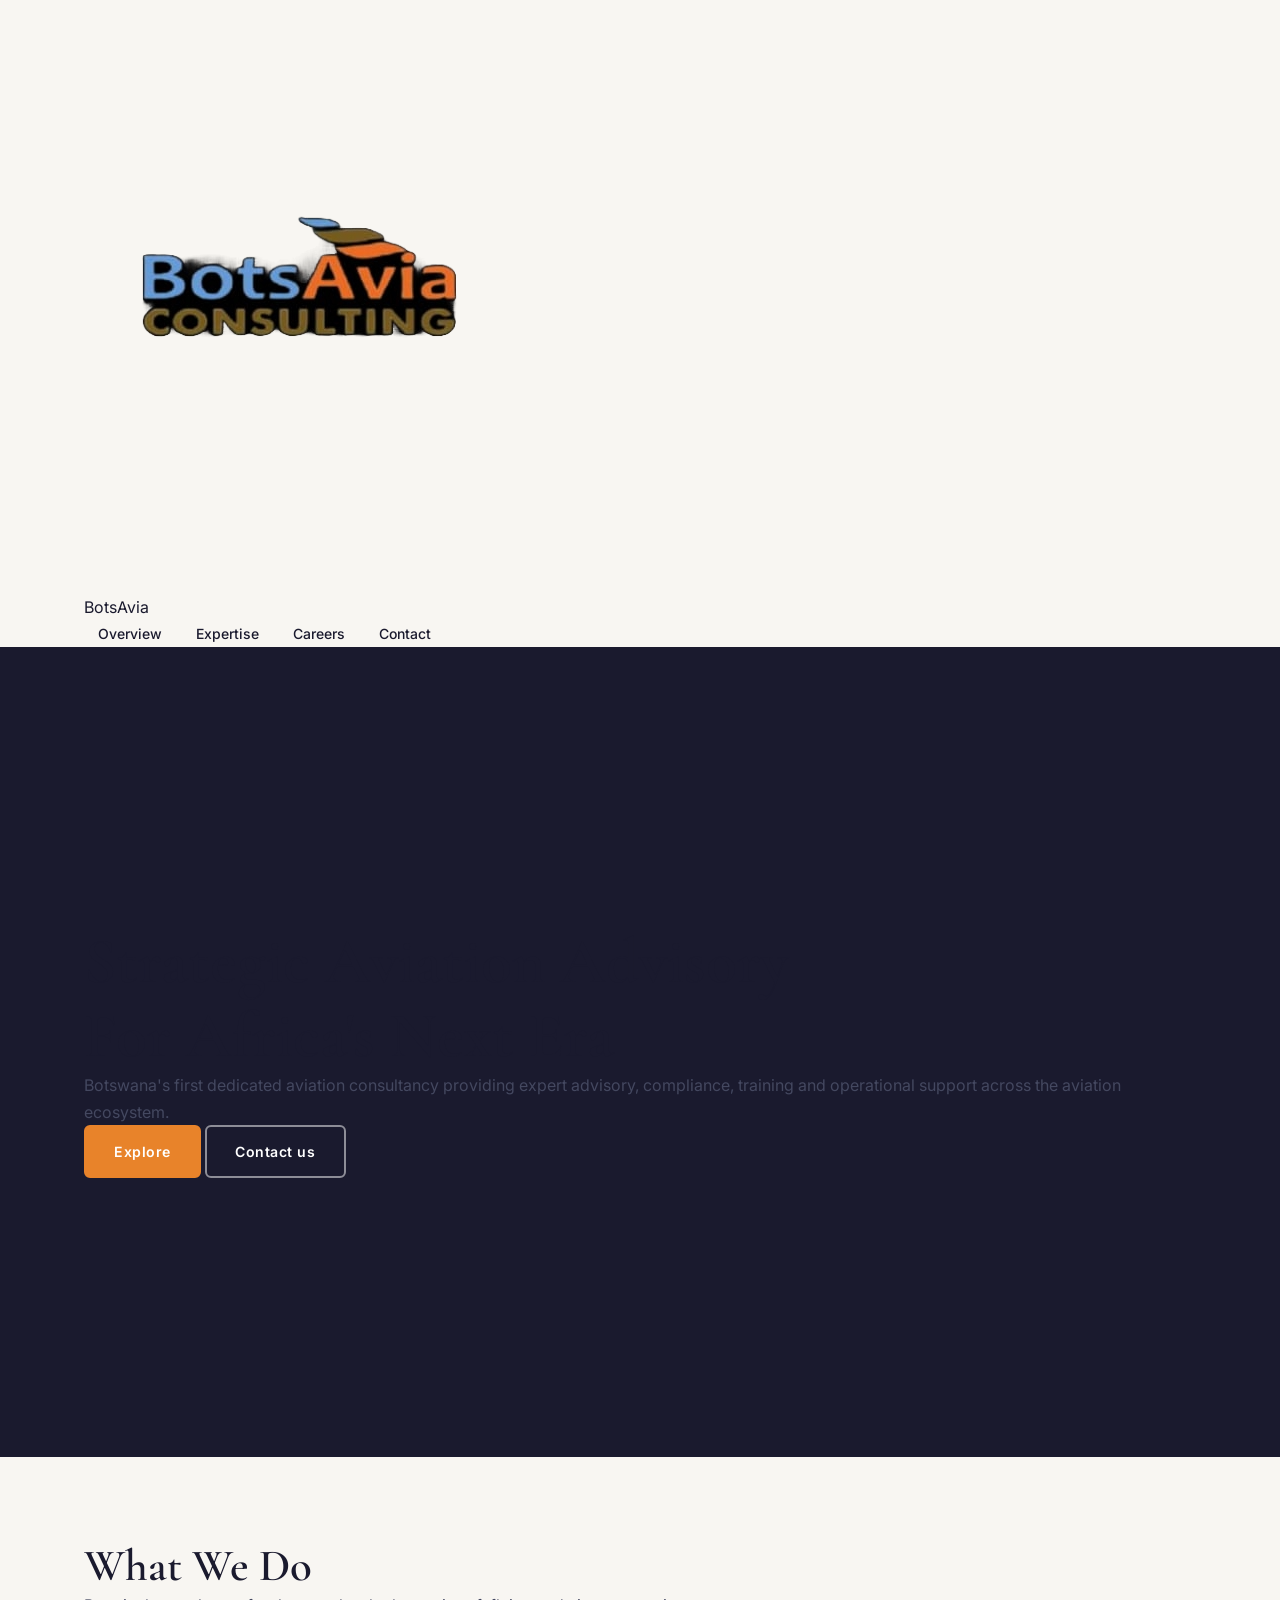
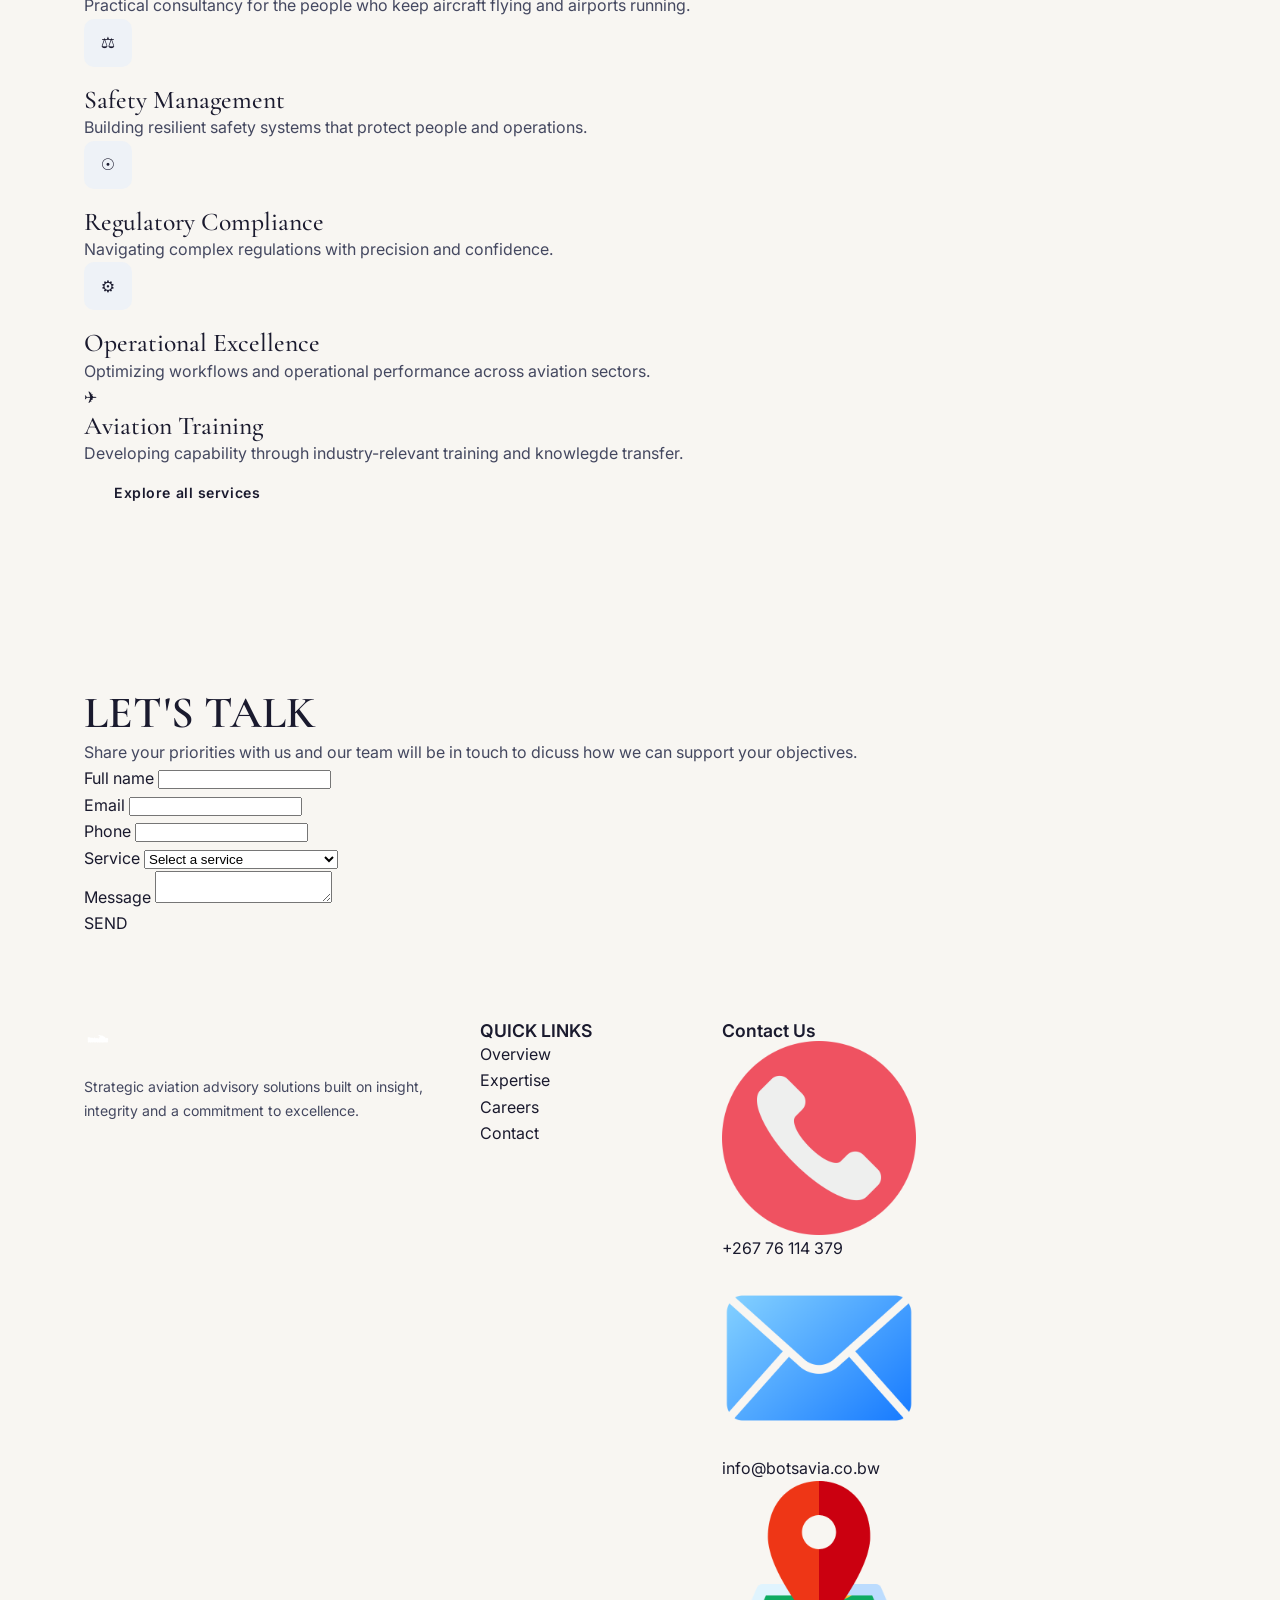
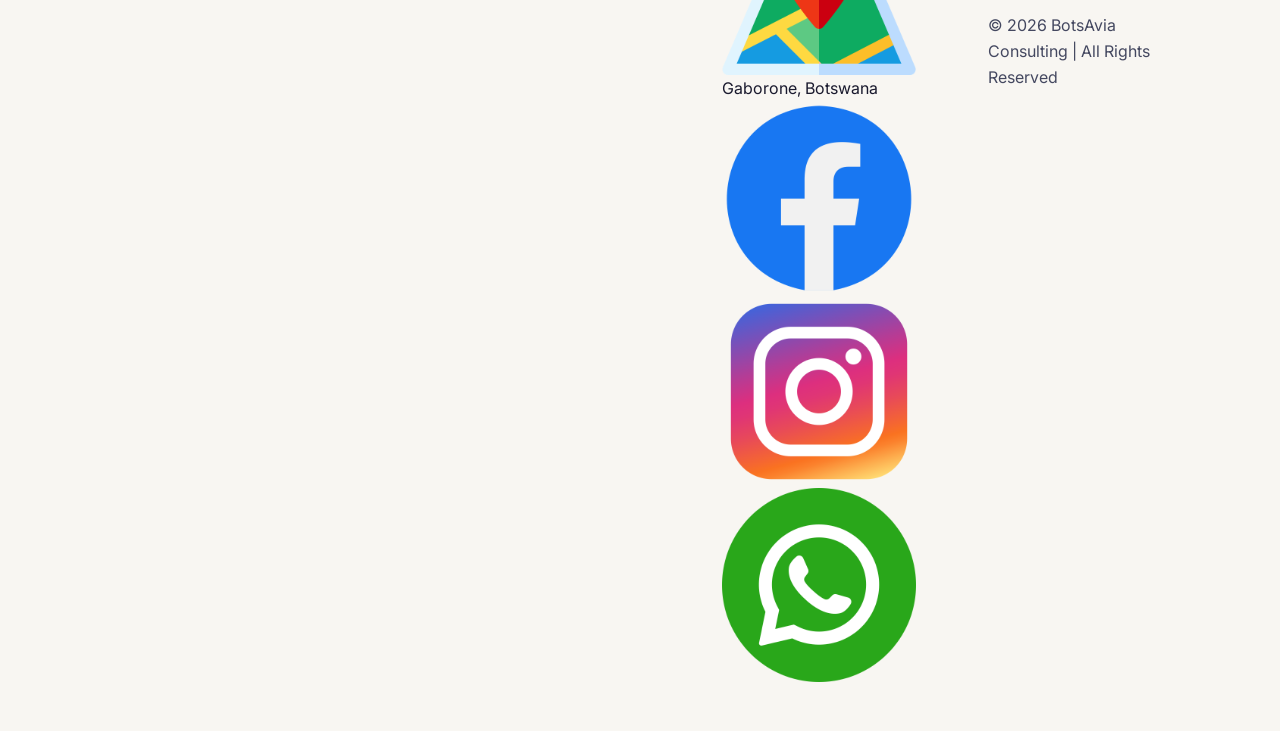
<file: index.html>
<!DOCTYPE html>
<html lang="en">
    <head>
        <meta charset="UTF-8">
        <meta name="viewport" content="width=device-width, initial-scale=1">
        <title>BotsAvia | Aviation Advisory</title>
        <meta name="description" content="Botswana's first dedicated aviation consultancy providing advisory, compliance, training and operational support across the aviation ecosystem.">

        <link rel="preconnect" href="https://fonts.googleapis.com">
        <link rel="preconnect" href="https://fonts.gstatic.com" crossorigin>
        <link href="https://fonts.googleapis.com/css2?family=Cormorant+Garamond:wght@600;700&family=Inter:wght@400;500;600;700&display=swap" rel="stylesheet">

        <link rel="stylesheet" href="style.css">
        </head>
    <body>

        <header class="site-header">
            <div class="container nav-wrap">
                <a class="brand" href="index.html" aria-label="BotsAvia Consulting home">
                        <img src="images/logo.png" alt="BotsAvia Consulting Logo">
                        <span class="brand-name">BotsAvia</span>
                    </a>

                    <input type="checkbox" id="nav-toggle" class="nav-toggle" aria-label="Toggle menu">
                    <label for="nav-toogle" class="nav-burger" aria-hidden="true"><span></span><span></span><span></span></label>
    

                <ul class="nav-links">
                   <li><a href="index.html" aria-current="page">Overview</a></li>
                   <li><a href="expertise.html">Expertise</a></li>
                   <li><a href="careers.html">Careers</a></li>
                   <li><a href="contact.html">Contact</a></li>
                   </ul>
                   </div>
                   </header>
            
                   <main>

        <section class="hero" style="--hero-img:url('images/home-hero.jpg')">
                <div class="container">

                <h1>
                 Strategic Aviation Advisory<br>For Africa's Next Era</h1>
                <p class>Botswana's first dedicated aviation consultancy providing expert advisory, compliance, training and operational support across the aviation ecosystem.</p>
                <div class="btn-row">
                    <a class="btn btn-primary" href="expertise.html">Explore</a>
                    <a class="btn btn-outline" href="contact.html">Contact us</a>
                </div>
                </div>
            </section>

        <section class="section">
            <div class="container">
                <div class="section-head">
                <h2>What We Do</h2>
                <p>Practical consultancy for the people who keep aircraft flying and airports running.</p>
                </div>
                    

                    <div class="card-grid">

                        <article class="card">
                        <div class="card-icon" aria-hidden="true">&#9878;</div>
                        <h3>Safety Management</h3>
                        <p>Building resilient safety systems that protect people and operations.</p>
                        </article>

                        <article class="card">
                        <div class="card-icon" aria-hidden="true">&#9737;</div>
                        <h3>Regulatory Compliance</h3>
                        <p>Navigating complex regulations with precision and confidence.</p>
                        </article>

                <article class="card">
                    <div class="card-icon" aria-hidden="true">&#9881;</div>
                    <h3>Operational Excellence</h3>
                    <p>Optimizing workflows and operational performance across aviation sectors.</p>
                </article>

                <article class="card">
                    <div clsdd="card-icon" aria-hidden="true">&#9992;</div>
                    <h3>Aviation Training</h3>
                    <p>Developing capability through industry-relevant training and knowlegde transfer.</p>
                </article>
                </div>

                <div class="btn-row">
                    <a class="btn btn-blue" href="expertise.html">Explore all services</a>
                </div>
            </div>
        </section>

                <section class="section section-alt" id="inquiry">
                    <div class="container">
                        <div class="section-head center">
                                <h2>LET'S TALK</h2>
                                <p>Share your priorities with us and our team will be in touch to dicuss how we can support your objectives.</p>
                            </div>

                            <div class="form-panel">

        <form action="mailto:info@botsavia.co.bw" method="post" enctype="text/plain">
            <div class="form-grid">

            <div class="field">
                <label for="name">Full name</label>
                <input type="text" id="name" name="Name" autocomplete="name" required>
            </div>

            <div class="field">
                <label for="email">Email</label>
                <input type="email" id="email" name="Email" autocomplete="email" required>
                        </div>

                        <div class="field">
                            <label for="phone">Phone</label>
                            <input type="tel" id="phone" name="Phone" autocomplete="tel">
                        </div>

                        <div class="field">
                            <label for="service">Service</label>
                            <select id="service" name="Service">
                                <option value="">Select a service</option>
                                <option>Airline advisory</option>
                                <option>Regulartory compliance</option>
                                <option>Safety management systems</option>
                                <option>Aviation training</option>
                                <option>Other</option>
                            </select>
                        </div>

                        <div class="field field-full">
                            <label for="message">Message</label>
                            <textarea id="message" name="Message" required></textarea>
                        </div>

                        <div class="form-actions"

            <button class="btn btn-primary" type="submit">SEND</button>
            </div>

        </form>

        </div>

        </div>

        </section>
        </main>

        <footer class="site-footer">
            <div class="container footer-grid">
                <div class="footer-brand">
                        <img src="images/logo.png" alt="Logo">
                        <p>Strategic aviation advisory solutions built on insight, integrity and a commitment to excellence.</p>
                    </div>

                    <div>
                        <h4>QUICK LINKS</h4>
                        <ul class="footer-links">
                        <li><a href="index.html">Overview</a></li>
                        <li><a href="expertise.html">Expertise</a></li>
                       <li><a href="careers.html">Careers</a></li>
                        <li><a href="contact.html">Contact</a></li>
                        </ul>
                    </div>
                    
                    <div>
                        <h4>Contact Us</h4>
                        <ul class="footer-contact">
                           <li><img src="icons/phone-call.png" alt="">
                            +267 76 114 379</li>
                    
                            <li><img src="icons/email.png" alt="">
                            info@botsavia.co.bw</li>
                        
                
                                <li><img src="icons/location.png" alt="">
                            Gaborone, Botswana</li>
                            </ul>
                        

                    <ul class="social">
                        <li><a href="#" class="social-icon"><img src="icons/facebook.png" alt="Facebook"></a></li>
                        <li><a href="#" class="social-icon"><img src="icons/instagram.png" alt="Instagram"></a></li>
                        <li><a href="#" class="social-icon"><img src="icons/whatsapp.png" alt="WhatsApp"></a></li>
                        </ul>
                    </div>
            

                    <div class="footer-bottom">
                        <div class="container">
                       <p>&copy; 2026 BotsAvia Consulting | All Rights Reserved</p>
                    </div>
                    </div>
                </footer>


    </body>
</html>
</file>
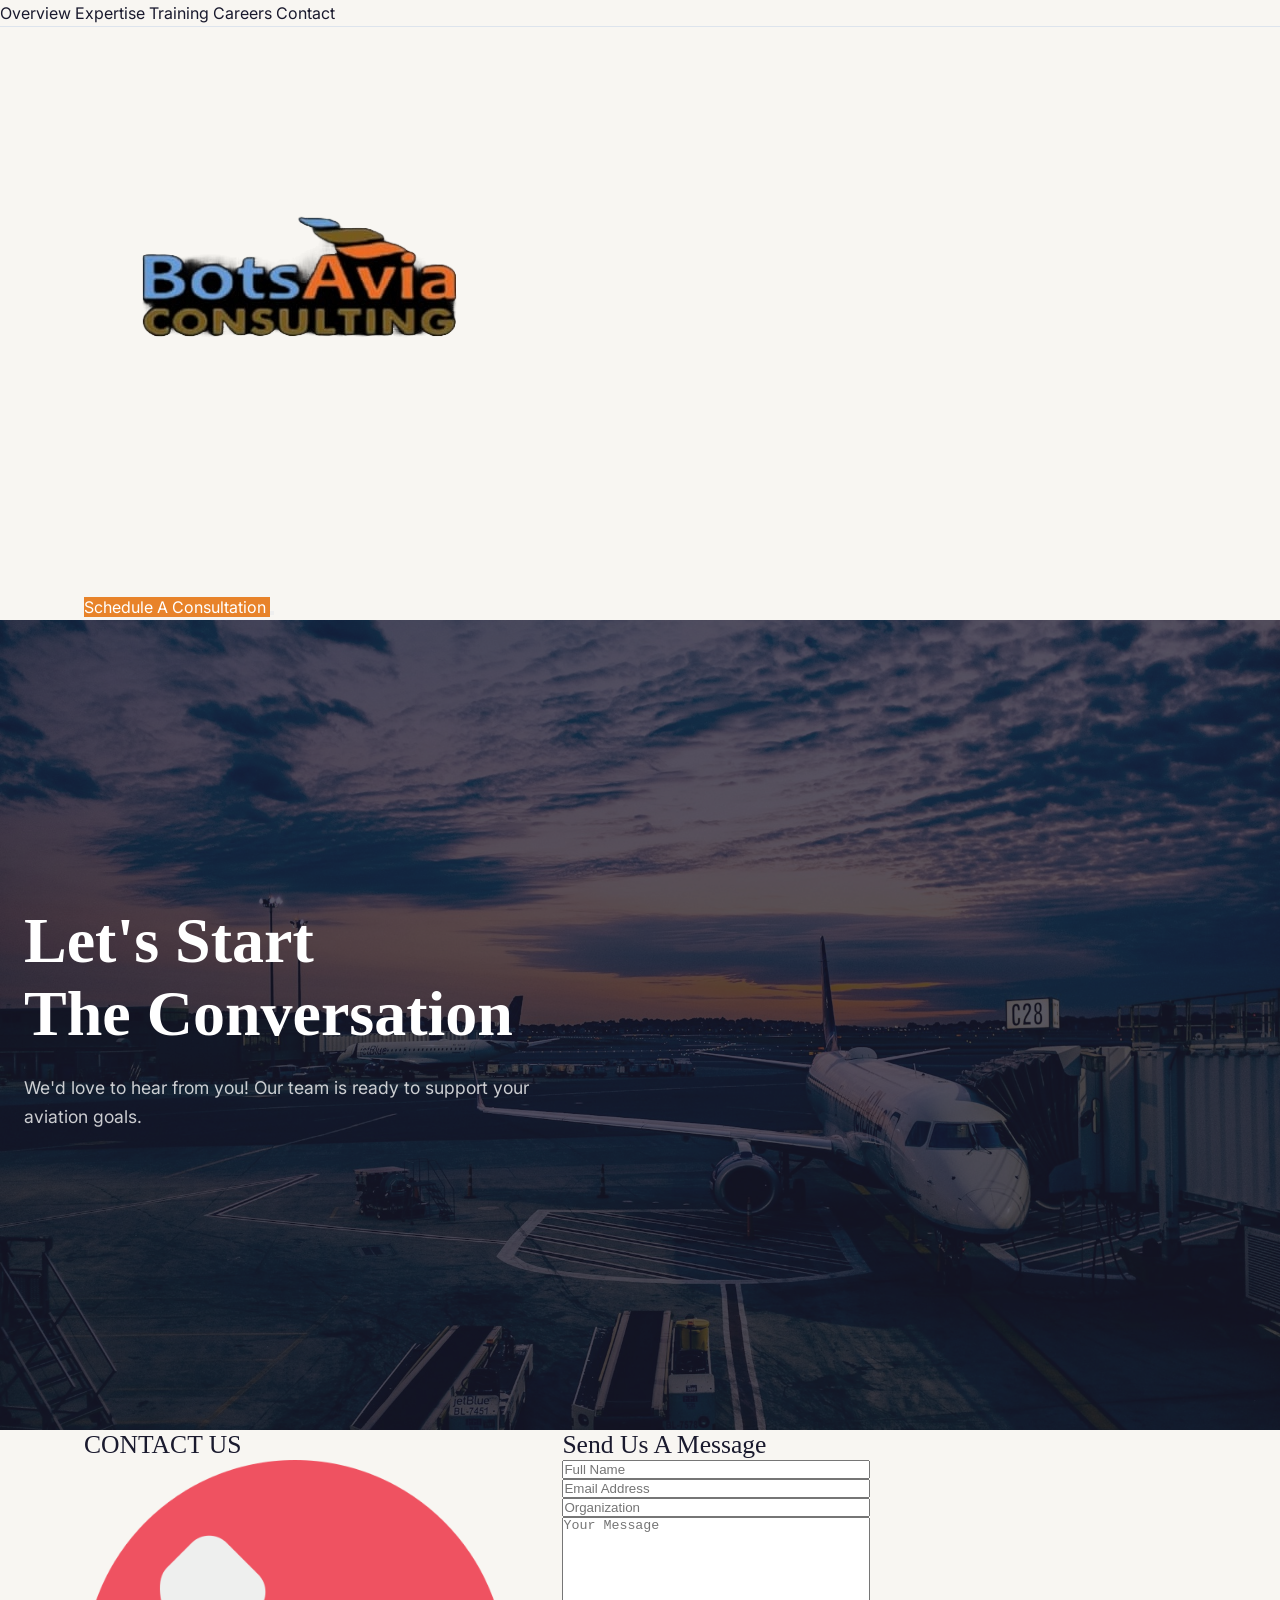
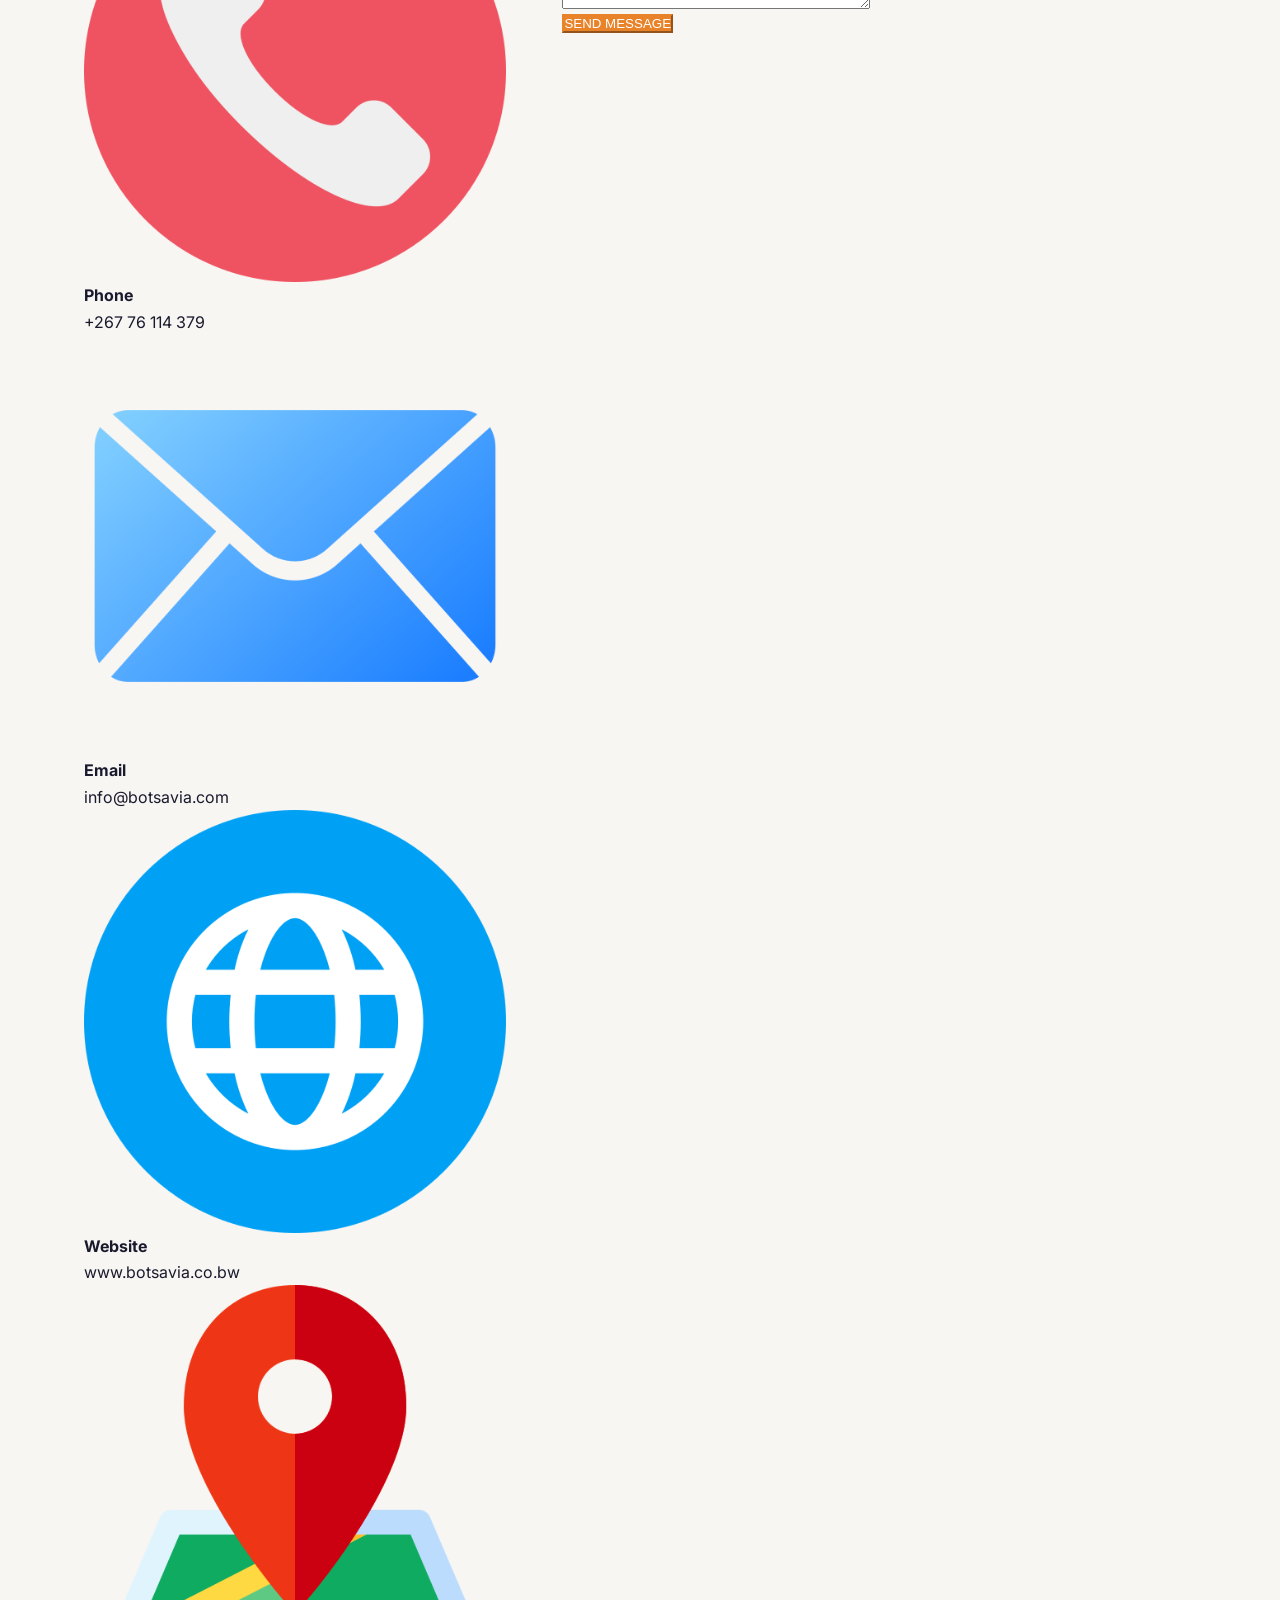
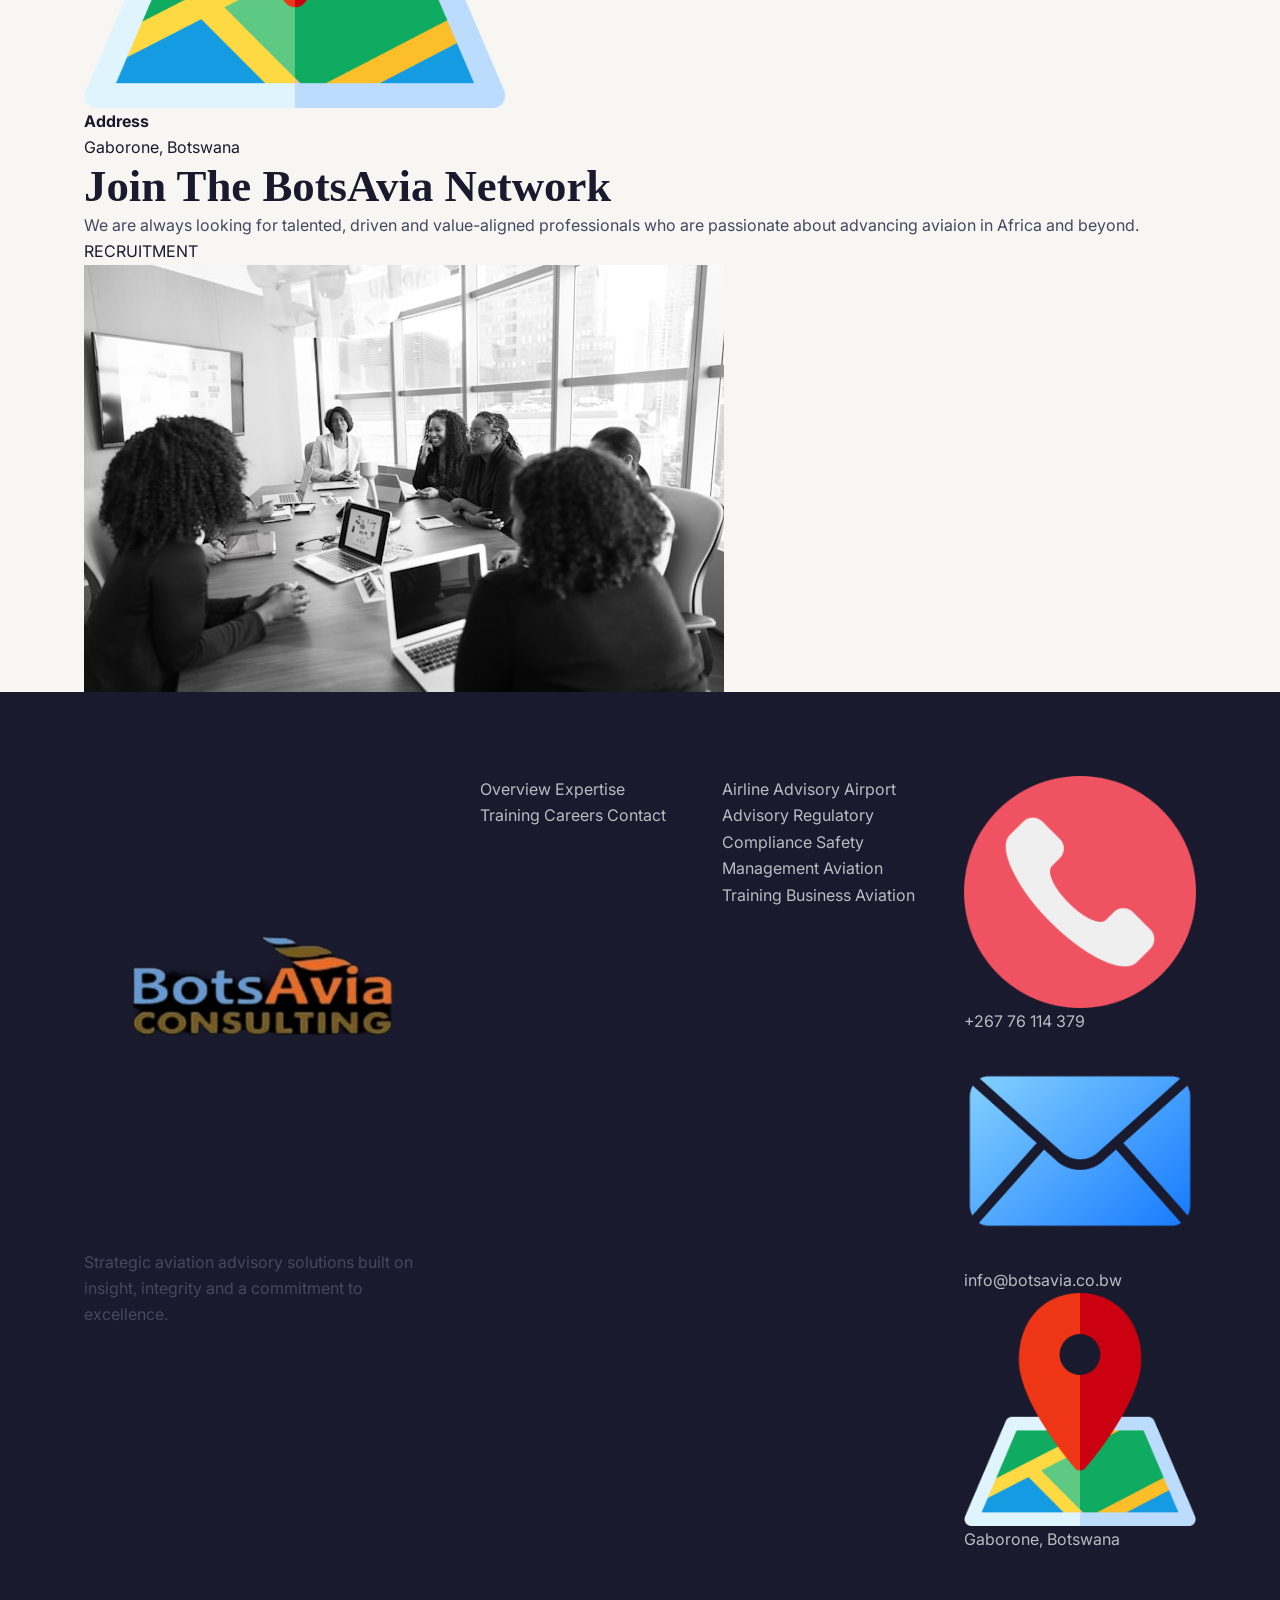
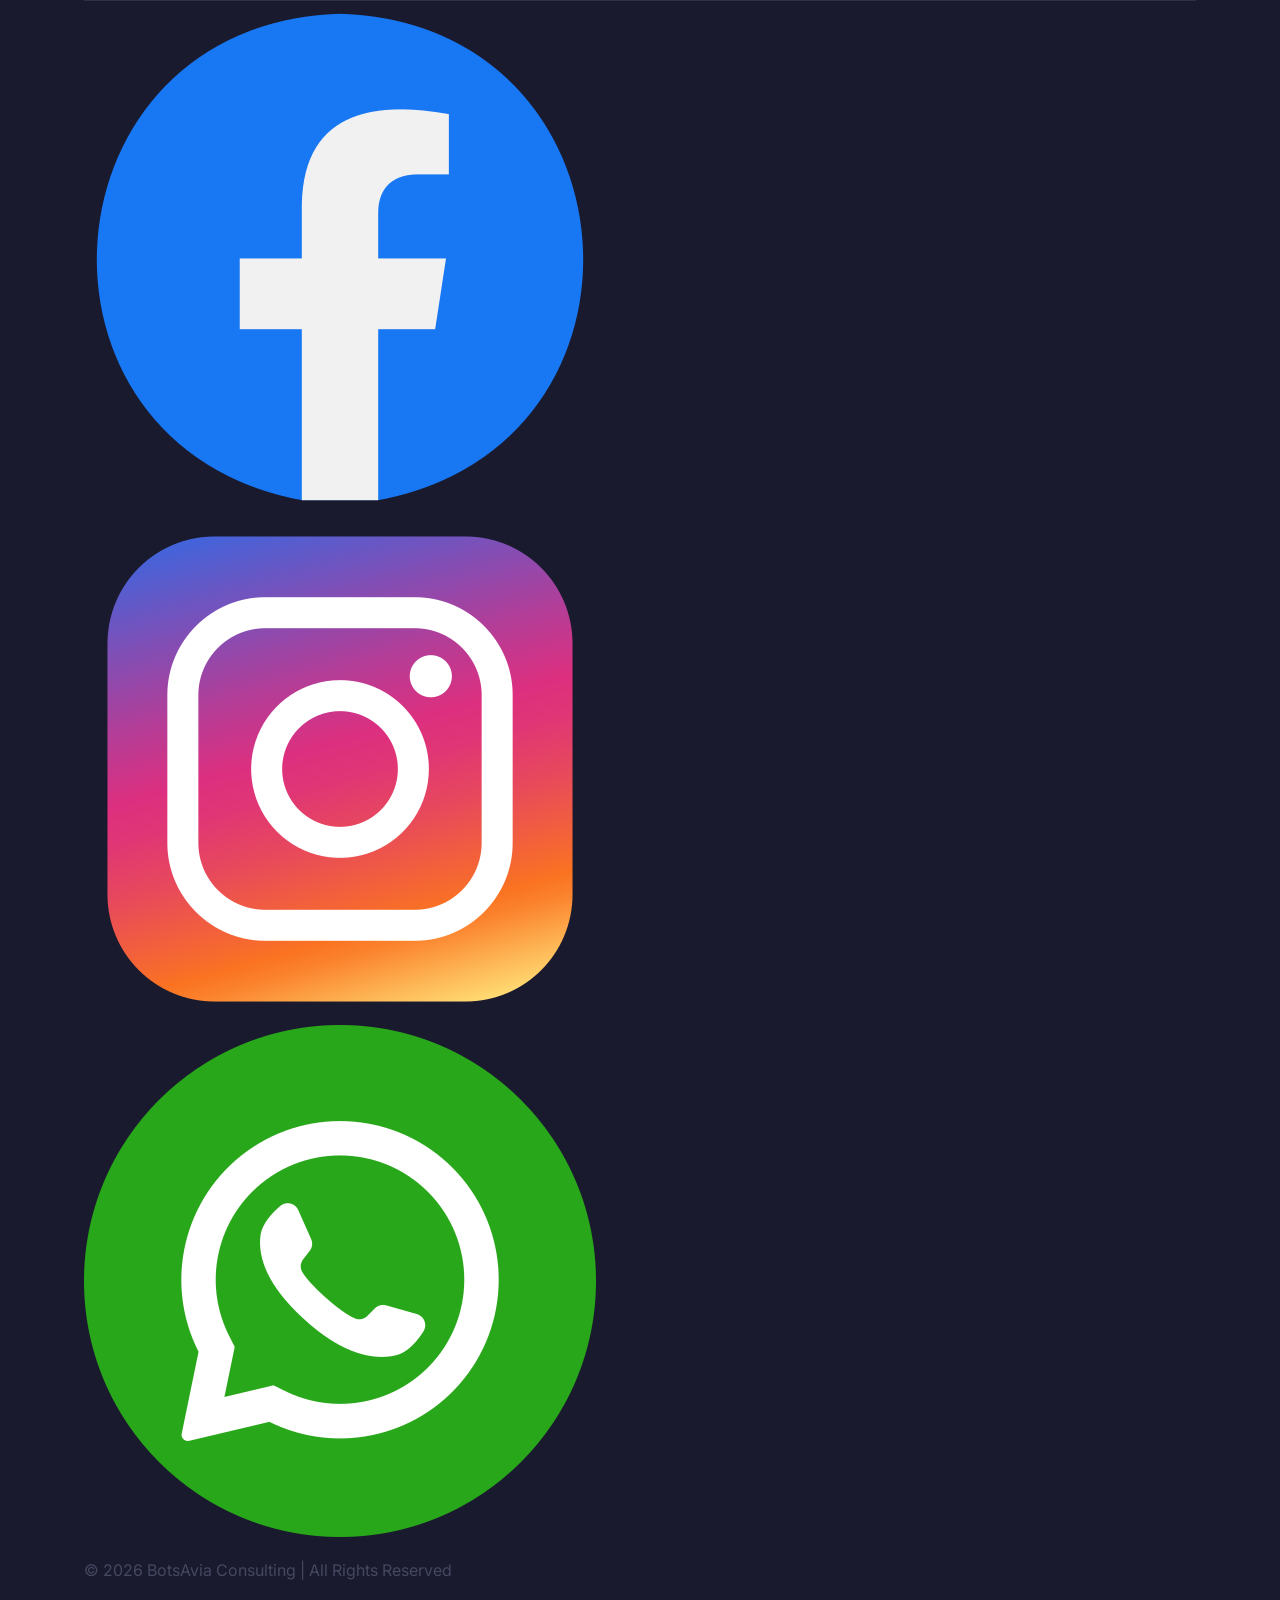
<file: contact.html>
<!DOCTYPE html>
<html lang="en">

    <head>
        <meta charset="UTF-8">
        <meta name="viewport" content="width=device-width, initial-scale=1.0">
        <title>BotsAvia | Contact</title>

        <link rel="stylesheet" href="style.css">
        <link rel="stylesheet" href="https://fonts.googleapis.com/css2?family=Inter:wght@400;500;600&amp;family=Playfair+Display:wght@700&amp;display=swap" rel="stylesheet">
    </head>
    <body>

        <header class="header">
            <div class="container">
                <div class="nav-wrapper">
                    <a href="index.html" class="logo">
                        <img src="images/logo.png" alt="BotsAvia Consulting Logo" class="logo-img">
                    </a>
    

                <nav class="nav" id="main-nav">
                    <a href="index.html" class="nav-link active">Overview</a>
                    <a href="expertise.html" class="nav-link">Expertise</a>
                    <a href="expertise.html#training" class="nav-link">Training</a>
                    <a href="contact.html#careers" class="nav-link">Careers</a>
                    <a href="contact.html" class="nav-link">Contact</a>
                </nav>

               <a href="contact.html" class="btn-primary">
                Schedule A Consultation
               </a>

                <button class="hamburger" id="hamburger" aria-label="Toggle menu">
                    <span></span><span></span><span></span>
                </button>

            </div>
            </div>
            </header>
    

        <section class="hero">
            <div class="hero-bg">
            <img src="images/contact-plane.jpg" alt="Contact BotsAvia">
            </div>


            <div class="hero-content">
            <div class="container">
                <div class="hero-text">

            <h1>Let's Start<br>The Conversation</h1>
            <p class="hero-subtitle">We'd love to hear from you! Our team is ready to support your aviation goals.</p>
            </div>

            </div>
            </div>
            </section>

        <section class="contact-section">
                <div class="container">

                    <div class="contact-grid">
                        <div class="contact-info">
                        <h3>CONTACT US</h3>

                    <div class="info-item">
                    <img src="icons/phone-call.png" alt="Phone" class="info-icon">
                    <div><strong>Phone</strong><br>+267 76 114 379</div>
                     </div>

                     <div class="info-item">
                        <img src="icons/email.png" alt="Email" class="info-icon">
                        <div><strong>Email</strong><br>info@botsavia.com</div>
                    </div>

                    <div class="info-item">
                        <img src="icons/internet.png" alt="Website" class="info-icon">
                    <div><strong>Website</strong><br>www.botsavia.co.bw</div>
                    </div>
                    
                    <div class="info-item">
                        <img src="icons/location.png" alt="Location" class="info-icon">
                        <div><strong>Address</strong><br>Gaborone, Botswana</div>
                    </div>

                    </div>

                    <div class="contact-form-container">
                        <h3>Send Us A Message</h3>
                        <form action="#" method="POST">

                        <div class="form-row"><input type="text" placeholder="Full Name" required></div>
                        <div class="form-row"><input type="email" placeholder="Email Address" required></div>
                        <div class="form-row"><input type="text" placeholder="Organization"></div>
                        <div class="form-row"><textarea placeholder="Your Message" rows="6" required></textarea></div>

                        <button type="submit" class="btn-primary">
                            SEND MESSAGE
                        </button>

                        </form>

                    </div>

                    </div>
                    </div>

        </section>

        <section class="careers" id="careers">
            <div class="container">
                <div class="careers-content">
                    <div class="careers-text">
                        <h2>Join The BotsAvia Network</h2>
                        <p>We are always looking for talented, driven and value-aligned professionals who are passionate about advancing aviaion in Africa and beyond.</p>
                        <a href="#" class="btn-secondary">RECRUITMENT</a>
                    </div>
                    <div class="careers-image">
                        <img src="images/careers.jpg" alt="Join our team">
                    </div>
                </div>
            </div>
        </section>

        <footer class="footer">
            <div class="container">
                <div class="footer-grid">

                    <div>
                        <a href="index.html" class="logo">
                        <img src="images/logo.png" alt="Logo" class="logo-img">
                        </a>
                        <p class="footer-desc">Strategic aviation advisory solutions built on insight, integrity and a commitment to excellence.</p>
                    </div>

                    <div>
                        <h4>QUICK LINKS</h4>
                        <a href="index.html">Overview</a>
                        <a href="expertise.html">Expertise</a>
                        <a href="expertise.html#training">Training</a>
                        <a href="contact.html#careers">Careers</a>
                        <a href="contact.html">Contact</a>
                    </div>
                    
                    <div>
                        <h4>EXPERTISE AREAS</h4>
                        <a href="expertise.html">Airline Advisory</a>
                        <a href="expertise.html">Airport Advisory</a>
                        <a href="expertise.html">Regulatory Compliance</a>
                        <a href="expertise.html">Safety Management</a>
                        <a href="expertise.html#training">Aviation Training</a>
                        <a href="expertise.html">Business Aviation</a>
                    </div>

                    <div>
                        <h4>Contact Us</h4>
                        <div class="contact-item">
                            <img src="icons/phone-call.png" alt="" class="footer-icon">
                            +267 76 114 379
                        </div>
                        
                           <div class="contact-item">
                            <img src="icons/email.png" alt="" class="footer-icon">
                            info@botsavia.co.bw
                           </div>
                
                            <div class="contact-item">
                                <img src="icons/location.png" alt="" class="footer-icon">
                            Gaborone, Botswana
                            </div>

                        </div>

                    </div>

                    <div class="social-media">
                        <a href="#" class="social-icon"><img src="icons/facebook.png" alt="Facebook"></a>
                        <a href="#" class="social-icon"><img src="icons/instagram.png" alt="Instagram"></a>
                        <a href="#" class="social-icon"><img src="icons/whatsapp.png" alt="WhatsApp"></a>
                    </div>

                    <div class="footer-bottom">
                       <p>&copy; 2026 BotsAvia Consulting | All Rights Reserved</p>
                    </div>
                    </div>
                </footer>

                    
        <script>
            const hamburger = document.getElementById('hamburger');
            const nav = document.getElementById('main-nav');

            hamburger.addEventListener('click', () => {
                nav.classList.toggle('active');
                hamburger.classList.toggle('active');

            });

        </script>

    </body>
</html>
</file>
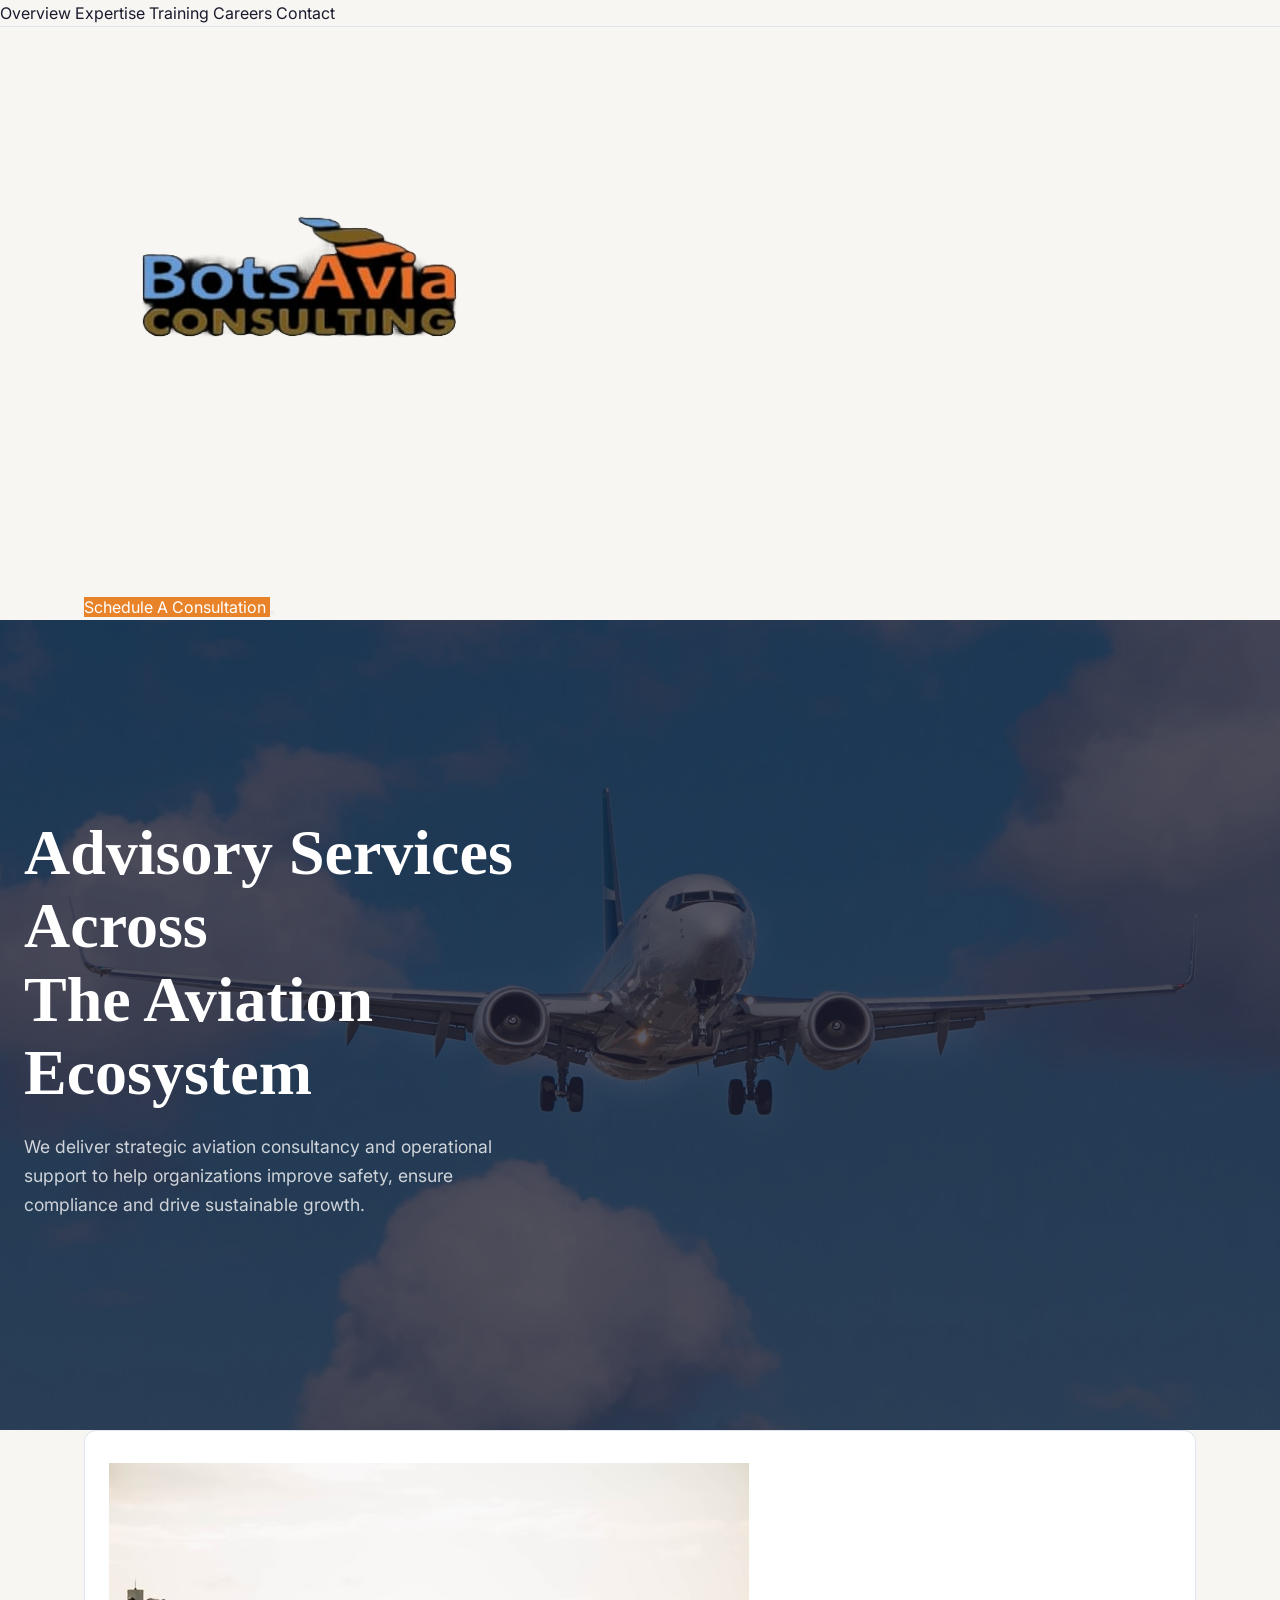
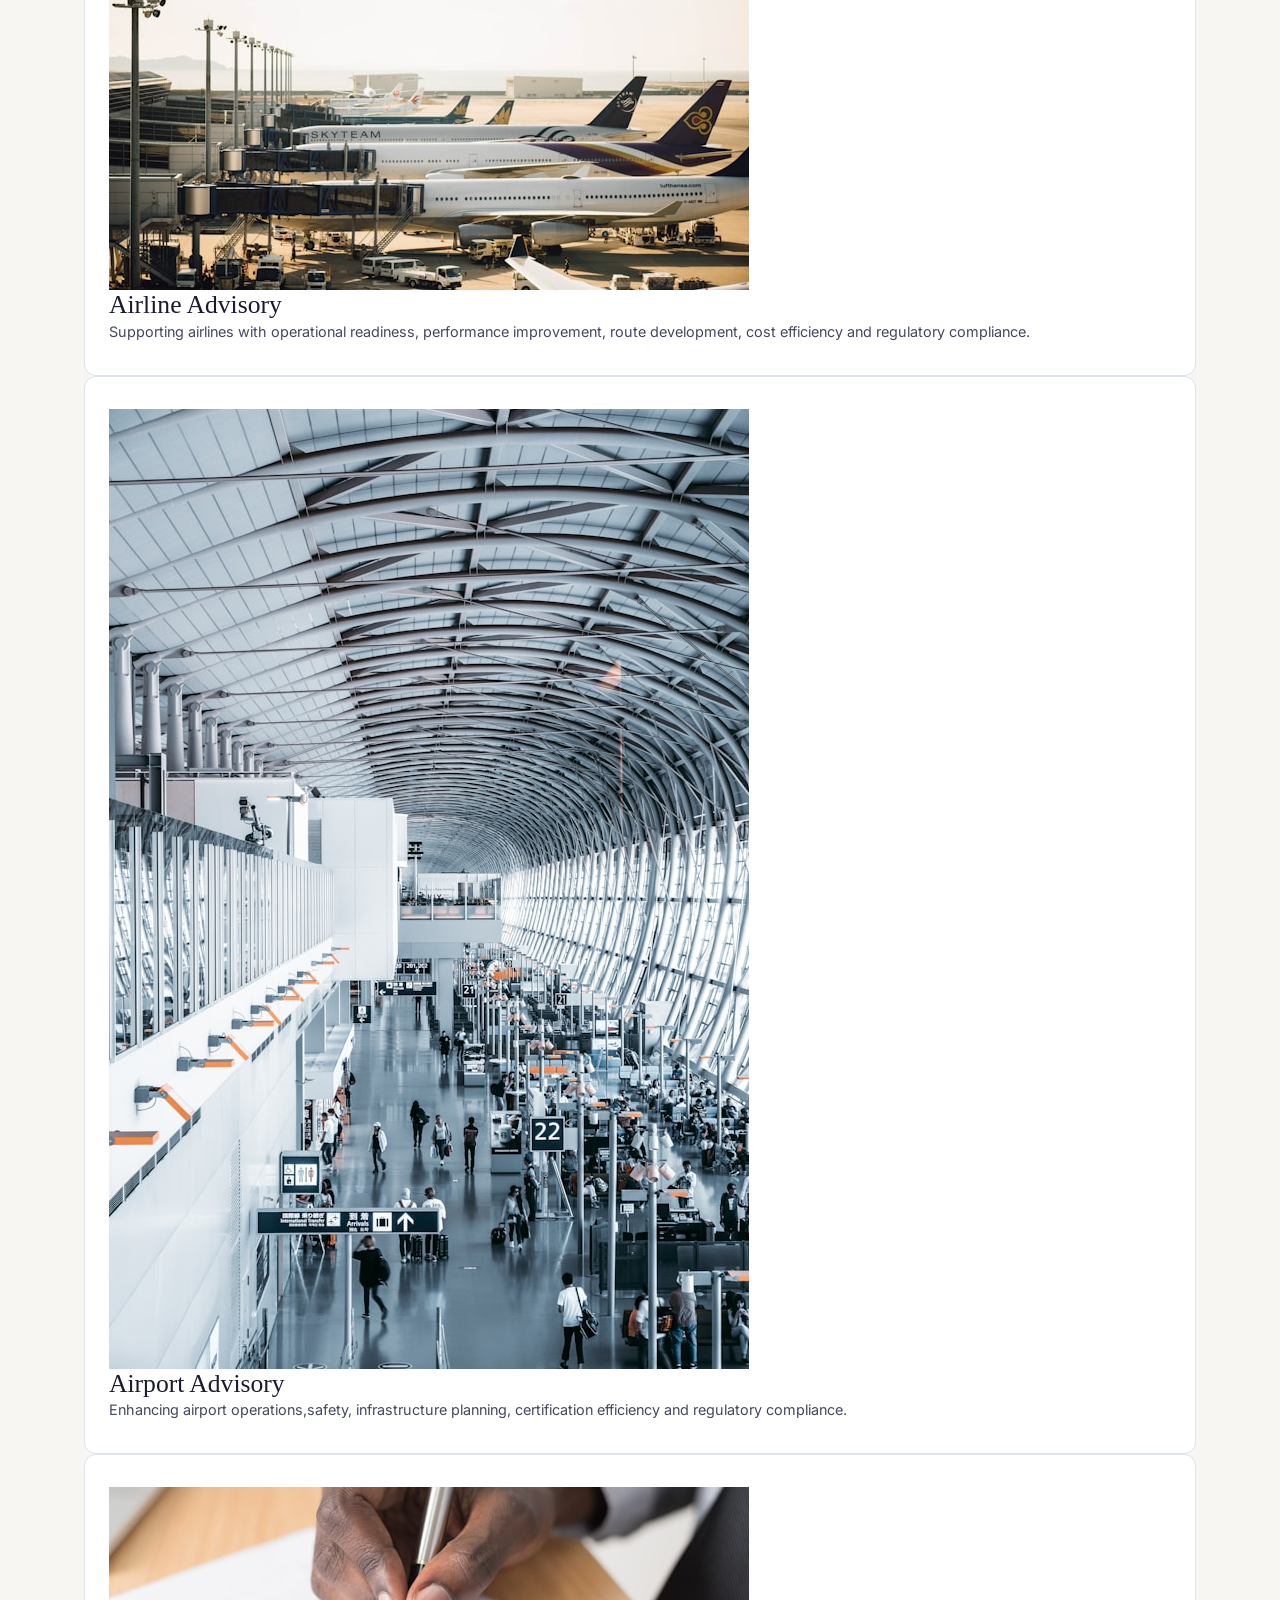
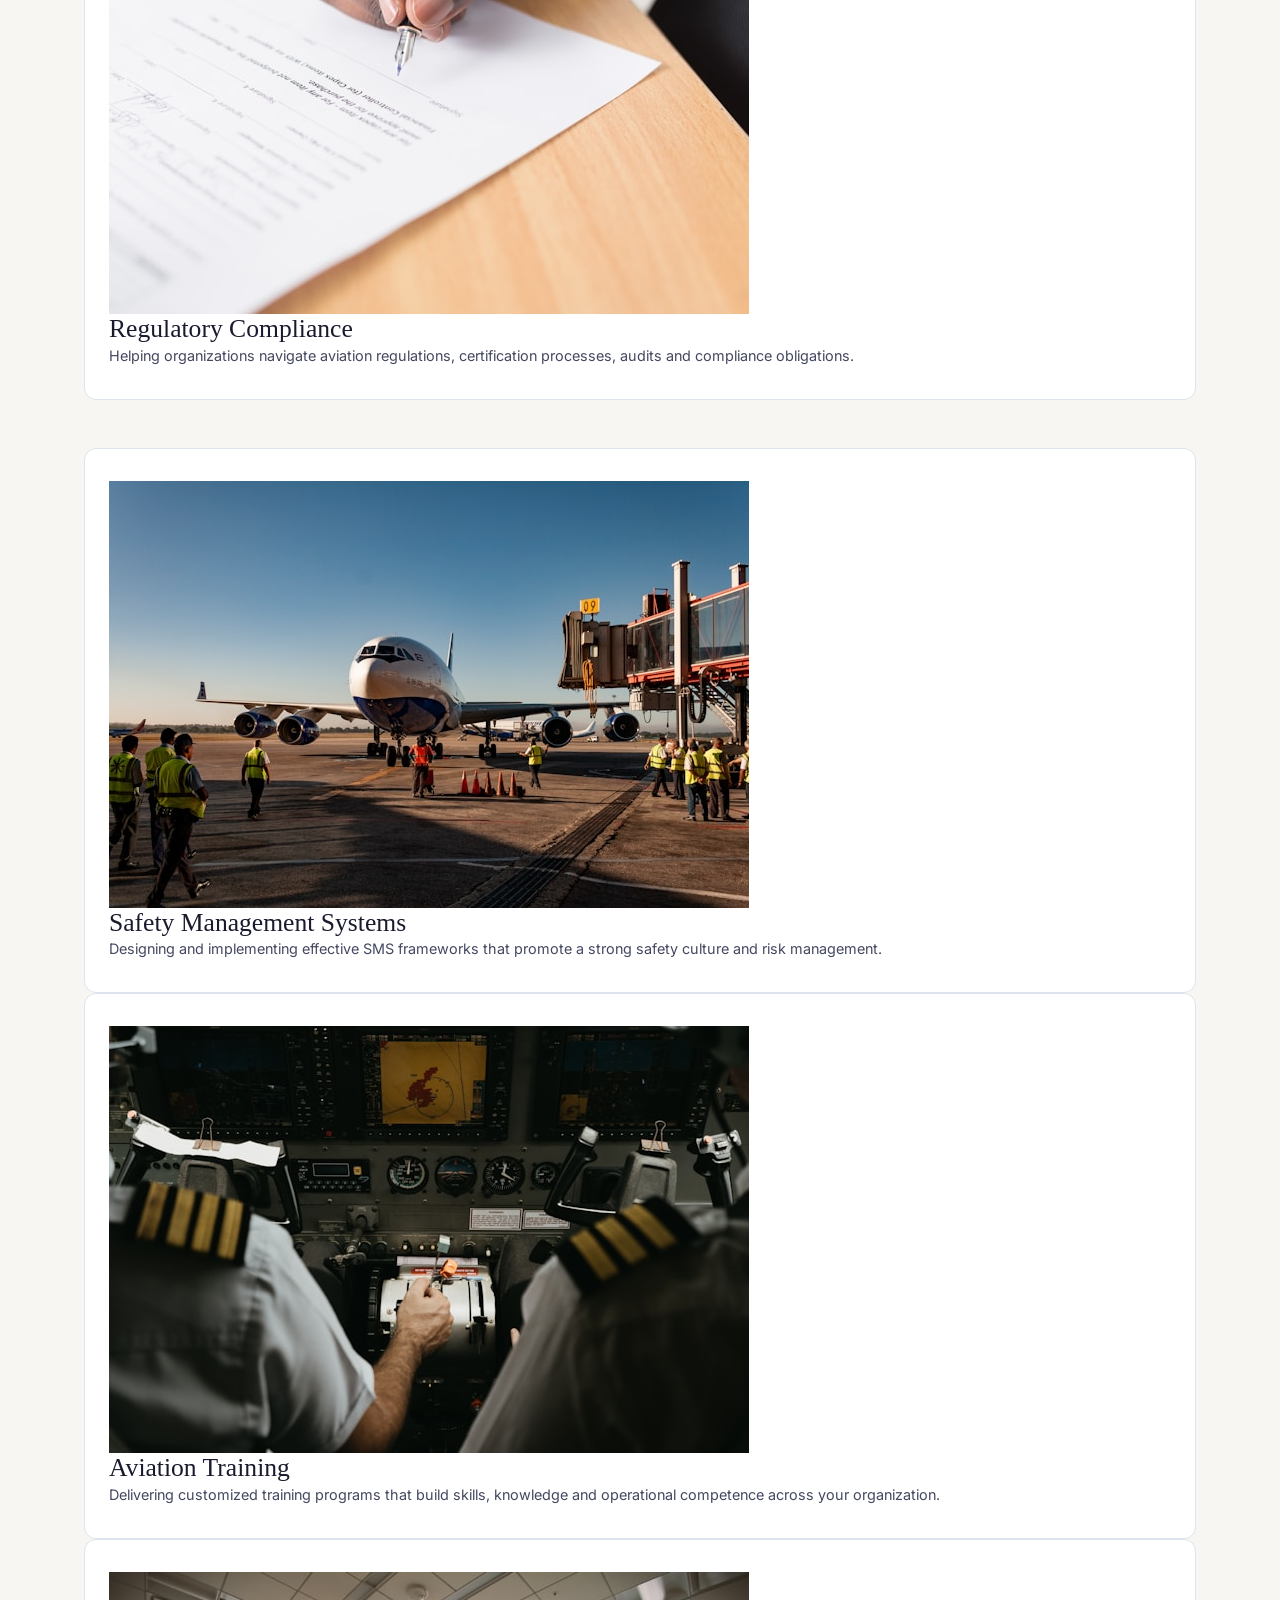
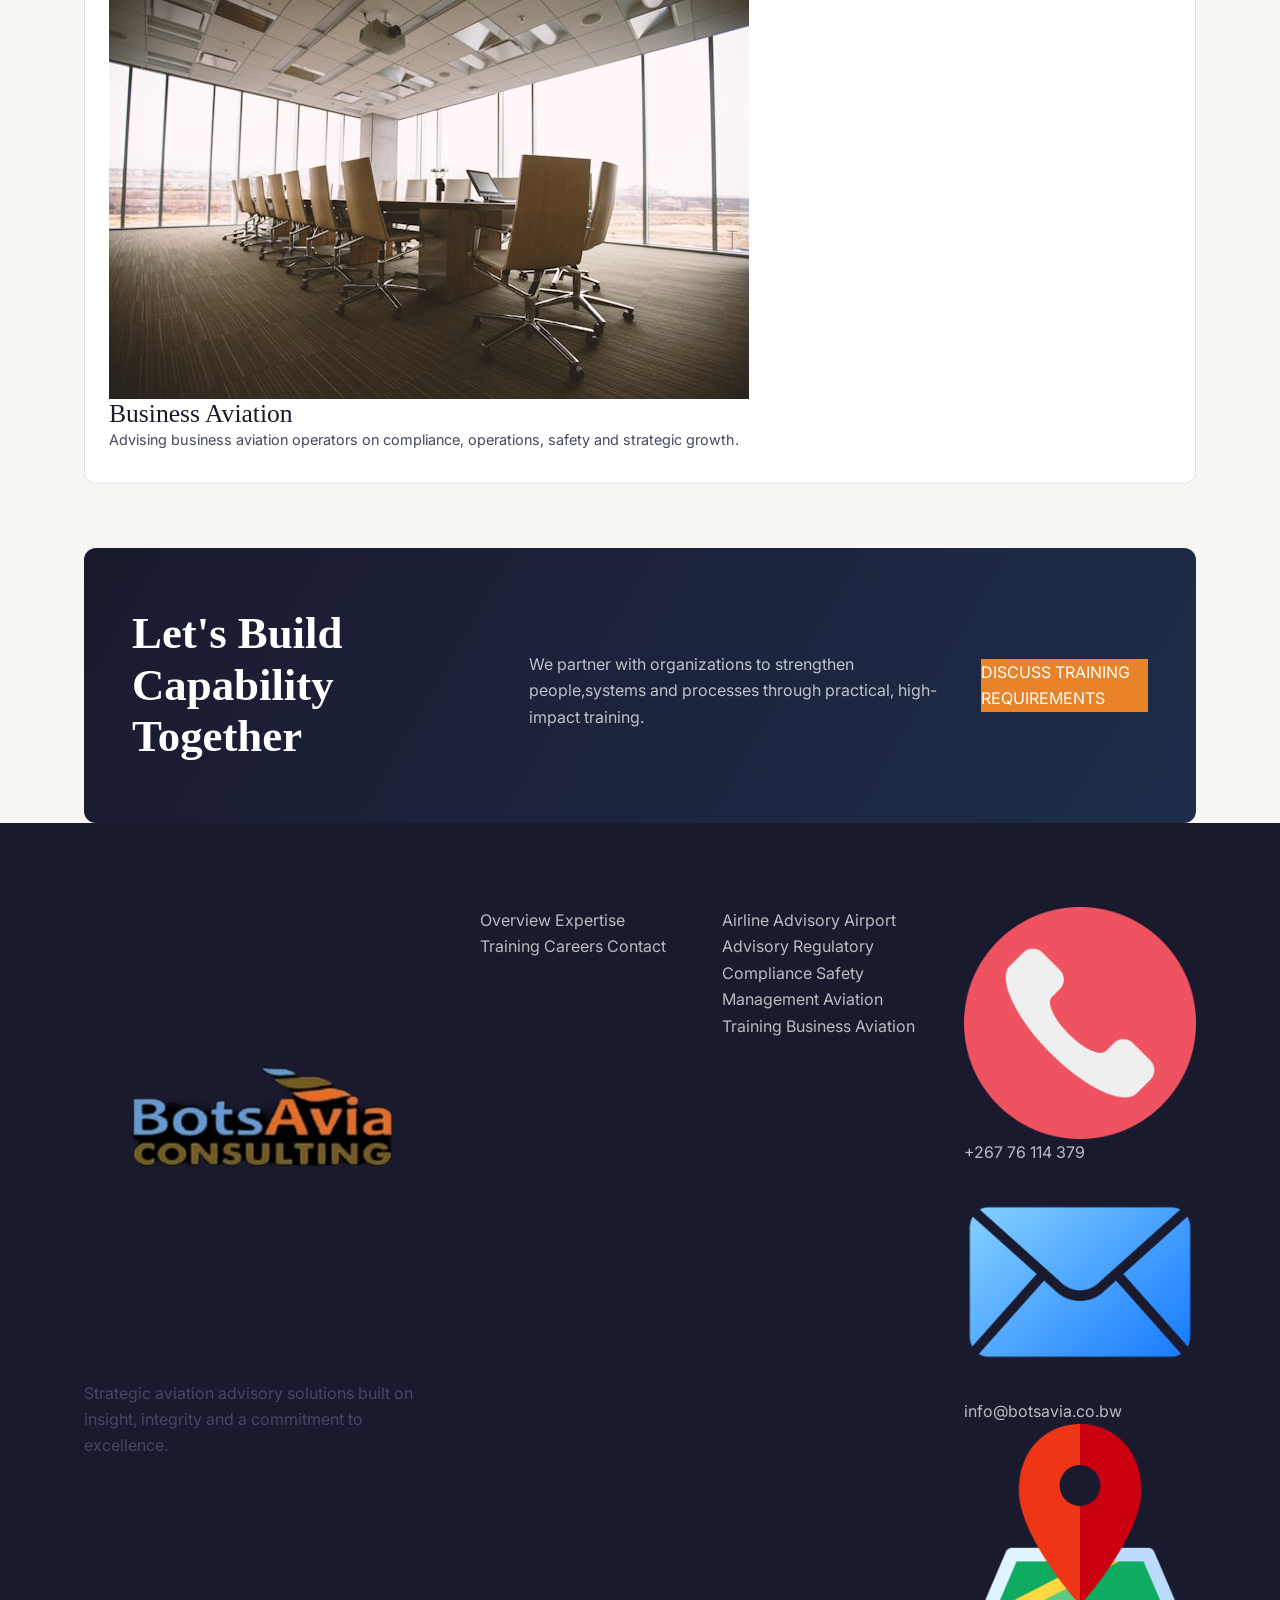
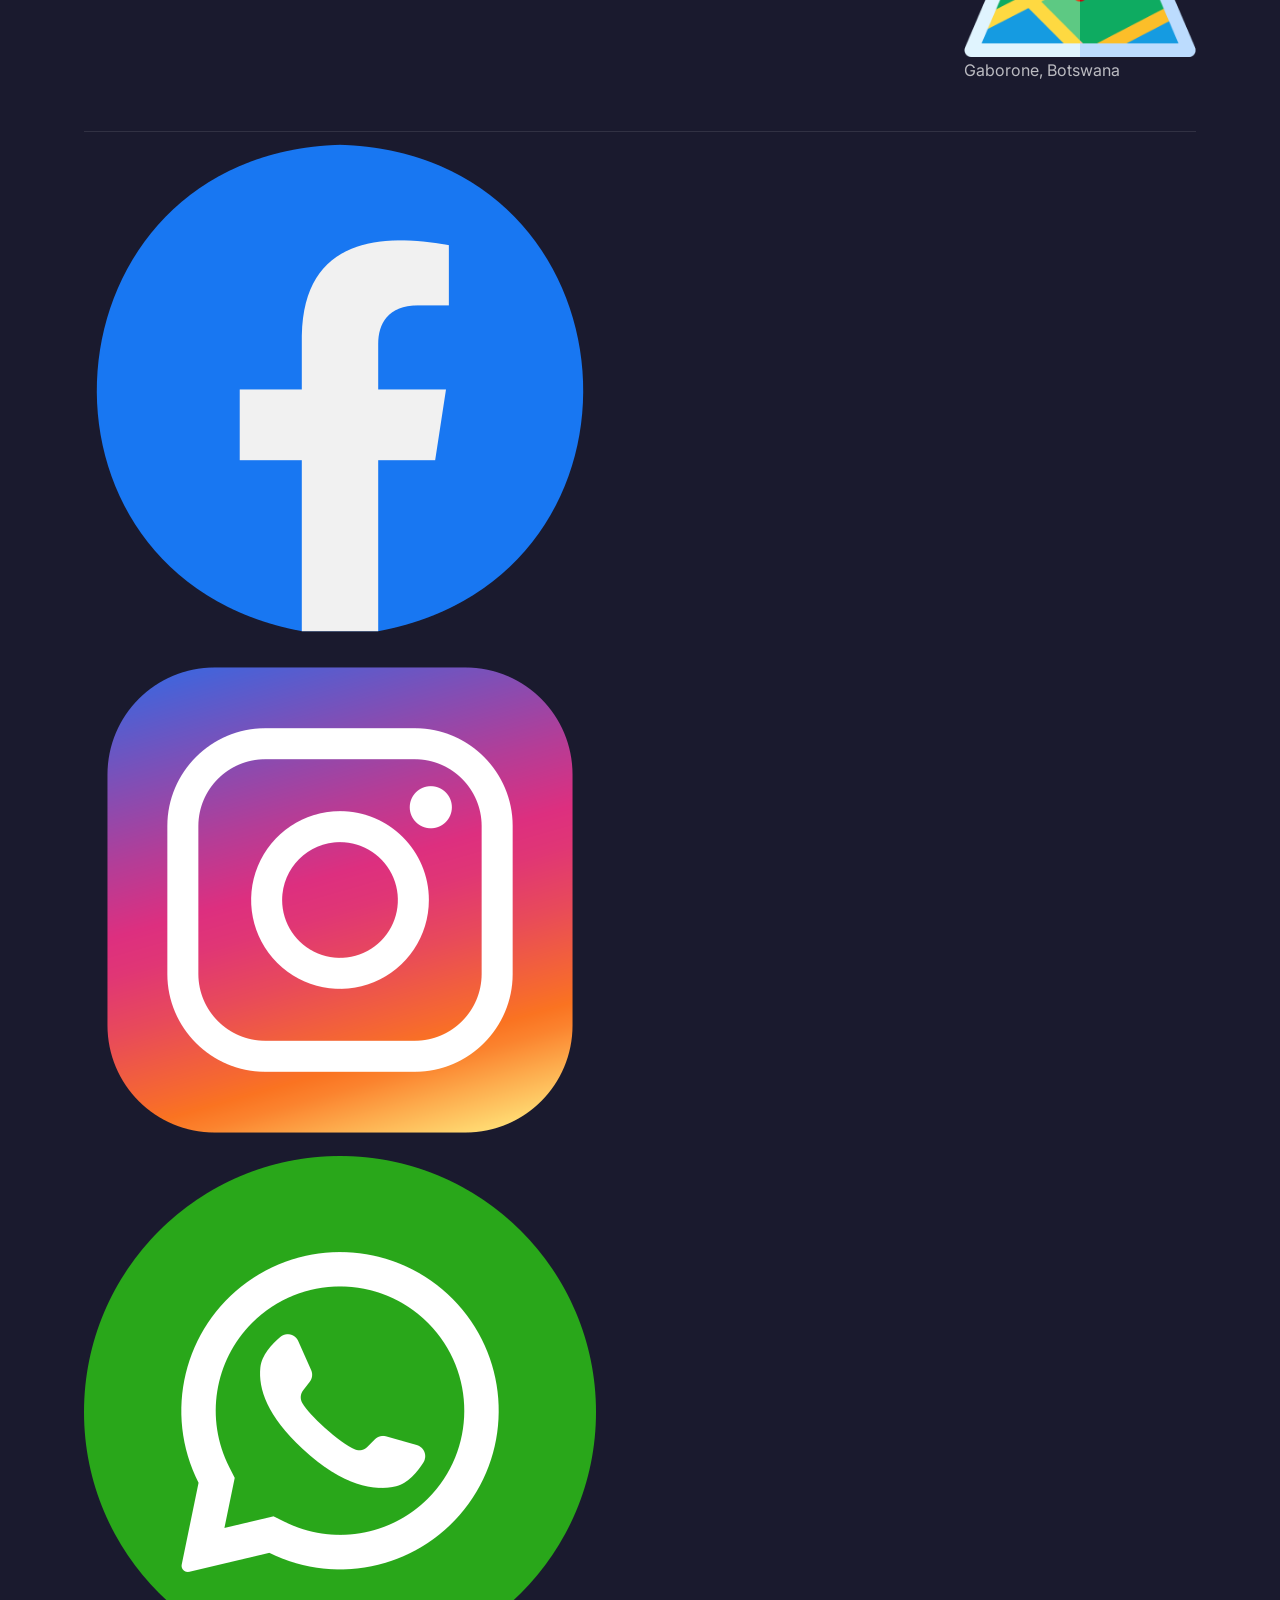
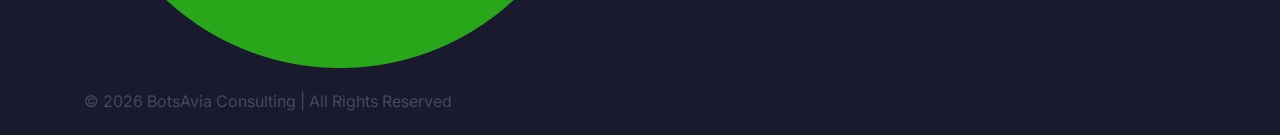
<file: expertise.html>
<!DOCTYPE html>
<html lang="en">
    <head>
        <meta charset="UTF-8">
        <meta name="viewport" content="width=device-width, initial-scale=1.0">
        <title>BotsAvia| Expertise</title>

        <link rel="stylesheet" href="style.css">
        <link rel="stylesheet" href="https://fonts.googleapis.com/css2?family=Inter:wght@400;500;600&amp;family=Playfair+Display:wght@700&amp;display=swap" rel="stylesheet">
    </head>
    <body>

<header class="header">
            <div class="container">
                <div class="nav-wrapper">
                    <a href="index.html" class="logo">
                        <img src="images/logo.png" alt="BotsAvia Consulting Logo" class="logo-img">
                    </a>
    

                <nav class="nav" id="main-nav">
                    <a href="index.html" class="nav-link active">Overview</a>
                    <a href="expertise.html" class="nav-link">Expertise</a>
                    <a href="expertise.html#training" class="nav-link">Training</a>
                    <a href="contact.html#careers" class="nav-link">Careers</a>
                    <a href="contact.html" class="nav-link">Contact</a>
                </nav>

               <a href="contact.html" class="btn-primary">
                Schedule A Consultation
               </a>

                <button class="hamburger" id="hamburger" aria-label="Toggle menu">
                    <span></span><span></span><span></span>
                </button>

            </div>
            </div>
            </header>
        

        <section class="hero">
            <div class="hero-bg">
            <img src="images/services-plane.jpg" alt="Aviation Services">
            </div>

            <div class="hero-content">
            <div class="container">
                    <div class="hero-text">

                <h1>
                    Advisory Services Across<br>The Aviation Ecosystem
                </h1>
                <p class="hero-subtitle">
                    We deliver strategic aviation consultancy and operational support to help organizations improve safety, ensure compliance and drive sustainable growth.
                </p>

                </div>

                </div>

            </div>
            </section>

                <section class="services">
                    <div class="container">
                        <div class="grid-3">

                        <div class="service-card">
                <img src="images/airlines.jpg" alt="Airline Advisory" class="service-img">
                <div class="service-content">
                <h3>Airline Advisory</h3>
                <p>Supporting airlines with operational readiness, performance improvement, route development, cost efficiency and regulatory compliance.</p>
                </div>
                </div>


            <div class="service-card">
            <img src="images/airports.jpg" alt="Airport Advisory" class="service-img">
            <div class="service-content">
                <h3>Airport Advisory</h3>
                <p>Enhancing airport operations,safety, infrastructure planning, certification efficiency and regulatory compliance. </p>
            </div>
            </div>

            <div class="service-card">
            <img src="images/regulatory.jpg" alt="Regulatory Compliance" class="service-img">
            <div class="service-content">
                <h3>Regulatory Compliance</h3>
                <p>Helping organizations navigate aviation regulations, certification processes, audits and compliance obligations.</p>
            </div>
            </div>
            </div>

            <div class="grid-3" style="margin-top: 3rem;">
            <div class="service-card">
                <img src="images/safety.jpg" alt="Safety Management Systems" class="service-img">
                <div class="service-content">
                <h3>Safety Management Systems</h3>
                <p>Designing and implementing effective SMS frameworks that promote a strong safety culture and risk management.</p>
            </div>
            </div>

            <div class="service-card" id="training">
                <img src="images/training.jpg" alt="Training" class="service-img">
                <div class="service-content">
                <h3>Aviation Training</h3>
                <p>Delivering customized training programs that build skills, knowledge and operational competence across your organization.</p>
            </div>
            </div>

            <div class="service-card">
                <img src="images/business.jpg" alt="Business Aviation" class="service-img">
                <div class="service-content">
                    <h3>Business Aviation</h3>
                    <p>Advising business aviation operators on compliance, operations, safety and strategic  growth.</p>
                </div>
            </div>


            </div>

        </div>

        </section>

        <section class="training">
            <div class="container">
                <div class="training-banner">
                    <h2>Let's Build Capability Together</h2>
                    <p>We partner with organizations to strengthen people,systems and processes through practical, high-impact training.</p>
                    <a href="contact.html" class="btn-primary">DISCUSS TRAINING REQUIREMENTS</a>
                </div>
            </div>
        </section>

         <footer class="footer">
            <div class="container">
                <div class="footer-grid">

                    <div>
                        <a href="index.html" class="logo">
                        <img src="images/logo.png" alt="Logo" class="logo-img">
                        </a>
                        <p class="footer-desc">Strategic aviation advisory solutions built on insight, integrity and a commitment to excellence.</p>
                    </div>

                    <div>
                        <h4>QUICK LINKS</h4>
                        <a href="index.html">Overview</a>
                        <a href="expertise.html">Expertise</a>
                        <a href="expertise.html#training">Training</a>
                        <a href="contact.html#careers">Careers</a>
                        <a href="contact.html">Contact</a>
                    </div>
                    
                    <div>
                        <h4>EXPERTISE AREAS</h4>
                        <a href="expertise.html">Airline Advisory</a>
                        <a href="expertise.html">Airport Advisory</a>
                        <a href="expertise.html">Regulatory Compliance</a>
                        <a href="expertise.html">Safety Management</a>
                        <a href="expertise.html#training">Aviation Training</a>
                        <a href="expertise.html">Business Aviation</a>
                    </div>

                    <div>
                        <h4>Contact Us</h4>
                        <div class="contact-item">
                            <img src="icons/phone-call.png" alt="" class="footer-icon">
                            +267 76 114 379
                        </div>
                        
                           <div class="contact-item">
                            <img src="icons/email.png" alt="" class="footer-icon">
                            info@botsavia.co.bw
                           </div>
                
                            <div class="contact-item">
                                <img src="icons/location.png" alt="" class="footer-icon">
                            Gaborone, Botswana
                            </div>

                        </div>

                    </div>

                    <div class="social-media">
                        <a href="#" class="social-icon"><img src="icons/facebook.png" alt="Facebook"></a>
                        <a href="#" class="social-icon"><img src="icons/instagram.png" alt="Instagram"></a>
                        <a href="#" class="social-icon"><img src="icons/whatsapp.png" alt="WhatsApp"></a>
                    </div>

                    <div class="footer-bottom">
                       <p>&copy; 2026 BotsAvia Consulting | All Rights Reserved</p>
                    </div>
                    </div>
                </footer>

                    
        <script>
            const hamburger = document.getElementById('hamburger');
            const nav = document.getElementById('main-nav');

            hamburger.addEventListener('click', () => {
                nav.classList.toggle('active');
                hamburger.classList.toggle('active');

            });

        </script>

    </body>
</html>
</file>
<file: style.css>
:root {
   --ink: #1a1a2e;
   --sky: #3a7fc1;
   --ember: #e8832a;
   --earth: #4a3728;
   --cream: #f8f6f2;
   --mist: #eef2f7;
   --white: #ffffff;
   --border: #dde4ed;

   --font-display: 'Cormorant Garamond', Georgia, serif;
   --font-body: 'Inter', system-ui, sans-serif;

   --radius: 6px;
   --radius-lg: 12px;
   --shadow: 0 2px 16px rgba(26,26,26,0.10);
   --shadow-hover: 0 6px 28px rgba(26,26,26,0.16);

   --transition: 0.22s ease;
   --max-w: 1160px;
}

*, *::before, *::after { box-sizing: border-box; margin: 0; padding: 0; }

html{ scroll-behavior: smooth; font-size: 16px; }

 body {
    font-family: var(--font-body);
    background: var(--cream);
    color: var(--ink);
    line-height: 1.65;
    -webkit-font-smoothing: antialiased;
}

img{ display: block; max-width: 100%; }

a { color: inherit; text-decoration: none; }

ul { list-style: none; }


h1, h2, h3, h4 {
    font-family: var(--font-display);
    line-height: 1.15;
    color: var(--ink);
}

h1 { font-size: clamp(2.4rem, 5.5vw, 4rem); font-weight: 600; }
h2 { font-size: clamp(1.8rem, 3.5vw, 2.8rem); font-weight: 600; }
h3 { font-size: clamp(1.25rem, 2.5vw, 1.6rem); font-weight: 500; }
h4 { font-size: 1.1rem; font-weight: 600; font-family: var(--font-body);}

p { font-size: 1rem; color: #444860; }

.eyebrow {
    font-family: var(--font-body);
    font-size: 0.72rem;
    font-weight: 700;
    letter-spacing: 0.14em;
    text-transform: uppercase;
    color: var(--ember);
    margin-bottom: 0.6rem;
}

.accent { color: var(--ember); }
.accent-blue { color: var(--sky); }


.container {
    width: 100%;
    max-width: var(--max-w);
    margin: 0 auto;
    padding: 0 24px;
}

.section {
    padding: 84px 0;
}

.section--alt {
    background: var(--mist);
}

.section--dark {
    background: var(--ink);
    color: var(--white);
}

.section--dark h2,
.section--dark h3,
.section--dark h4 { color: var(--white); }

.section--dark p { color: #b0b8cc; }

.section-header {
    text-align: center;
    max-width: 640px;
    margin: 0 auto 56px;
}

.section-header p {
    margin-top: 14px;
    font-size: 1.05rem;
}

.btn {
    display: inline-flex;
    align-items: center;
    gap: 8px;
    padding: 13px 28px;
    border-radius: var(--radius);
    font-family: var(--font-body);
    font-size: 0.88rem;
    font-weight: 600;
    letter-spacing: 0.04em;
    cursor: pointer;
    transition: all var(--transition);
    border: 2px solid transparent;
    white-space: nowrap;
}

.btn-primary {
    background: var(--ember);
    color: var(--white);
    border-color: var(--ember);
}

.btn-primary:hover {
    background: #d4751f;
    border-color: #d4751f;
    transform: translateY(-1px);
    box-shadow: 0 4px 16px rgba(232,131,42,0.35);
}

.btn-outline {
    background: transparent;
    color: var(--white);
    border-color: rgba(255,255,255,0.5);
}

.btn-outline:hover {
    background: rgba(255,255,255,0.1);
    border-color: var(--white);
}

.btn-outline-dark {
    background: transparent;
    color: var(--ink);
    border-color: var(--ink);
}

.btn-outline-dark:hover {
    background: var(--ink);
    color: var(--white);
}

.nav {
    position: fixed;
    top: 0; left: 0; right: 0;
    z-index: 100;
    background: rgba(248,246,242,0.95);
    backdrop-filter: blur(12px);
    -webkit-backdrop-filter: blur(12px);
    border-bottom: 1px solid var(--border);
    transition: box-shadow var(--transition);
}

.nav.scrolled {
    box-shadow: 0 2px 20px rgba(26,26,46,0.10);
}

.nav-inner {
    display: flex;
    align-items: center;
    justify-content: space-between;
    height: 68px;
}

.nav-logo img {
    height: 42px;
    width: auto;
}

.nav-links {
    display: flex;
    align-items: center;
    gap: 6px;
}

.nav-links a {
    font-size: 0.875rem;
    font-weight: 500;
    color: var(--ink);
    padding: 6px 14px;
    border-radius: var(--radius);
    transition: color var(--transition), background var(--transition);
}

.nav-links a:hover,
.nav-links a.active {
    color: var(--sky);
    background: rgba(58,127,193,0.07);
}

.nav-cta {
    margin-left: 10px;
}

.nav-toggle {
    display: none;
    background: none;
    border: none;
    cursor: pointer;
    padding: 6px;
    flex-direction: column;
    gap: 5px;
}

.nav-toggle span {
    display: block;
    width: 24px;
    height: 2px;
    background: var(--ink);
    border-radius: 2px;
    transition: all var(--transition);
}

.nav-mobile {
    display: none;
    flex-direction: column;
    background: var(--white);
    border-top: 1px solid var(--border);
    padding: 20px 24px 24px;
    gap: 4px;
}

.nav-mobile a {
    display: block;
    font-size: 1rem;
    font-weight: 500;
    color: var(--ink);
    padding: 10px 12px;
    border-radius: var(--radius);
    transition: background var(--transition), color var(--transition);
}

.nav-mobile a:hover,
.nav-mobile a.active {
    background: var(--mist);
    color: var(--sky);
}

.nav-mobile .btn {
    margin-top: 12px;
    width: 100%;
    justify-content: center;
}

.nav-mobile.open {
    display: flex;
}


.nav-toggle.open span:nth-child(1) { transform: translateY(7px) rotate(45deg); }
.nav-toggle.open span:nth-child(2) { opacity: 0; }
.nav-toggle.open span:nth-child(3) {transform: translateY(-7px) rotate(45deg); }


.hero {
    position: relative;
    min-height: 90vh;
    display: flex;
    align-items: center;
    overflow: hidden;
    background: var(--ink);
}

.hero-bg {
    position:absolute;
    inset: 0;
    background-image: url('images/home-hero.jpg');
    background-size: cover;
    background-position: center;
    opacity: 0.28;
}

.hero-wash {
    position: absolute;
    inset: 0;
    background: linear-gradient(
        135deg,
        rgba(232,131,42,0.18) 0%,
        transparent 40%,
        rgba(58,127,193,0.22) 100%
    );
}

.hero-content{
    position: relative;
    z-index: 2;
    max-width: 680px;
    padding: 80px 0 60px;
}

.hero-content h1 {
    color: var(--white);
    margin-bottom: 22px;
}

.hero-content p {
    color: rgba(255,255,255,0.78);
    font-size: 1.1rem;
    max-width: 520px;
    margin-bottom: 36px;
}

.hero-btns {
    display: flex;
    gap: 14px;
    flex-wrap: wrap;
}

.services-grid {
    display: grid;
    grid-template-columns: repeat(4, 1fr);
    gap: 24px;
}

.service-card {
    background: var(--white);
    border: 1px solid var(--border);
    border-radius: var(--radius-lg);
    padding: 32px 24px;
    transition: all var(--transition);
    position: relative;
    overflow: hidden;
}

.service-card::before {
    content: '';
    position: absolute;
    top: 0; left: 0; right: 0;
    height: 3px;
    background: var(--ember);
    transform: scaleX(0);
    transform-origin: left;
    transition: transform var(--transition);
}

.service-card:hover {
    box-shadow: var(--shadow-hover);
    transform: translateY(-4px);
    border-color: transparent;
}

.service-card:hover::before { transform: scaleX(1); }

.card-icon {
    width: 48px;
    height: 48px;
    border-radius: 10px;
    background: var(--mist);
    display: flex;
    align-items: center;
    justify-content: center;
    margin-bottom: 18px;
}

.card-icon img {
    width: 24px;
    height: 24px;
    object-fit: contain;
}

.service-card h4 {
    margin-bottom: 8px;
    font-size: 1rem;
}

.service-card p {
    font-size: 0.9rem;
    line-height: 1.6;
}

.training-banner {
    background: linear-gradient(120deg, var(--ink) 0%, #1e2d4a 100%);
    border-radius: var(--radius-lg);
    padding: 60px 48px;
    display: flex;
    align-items: center;
    justify-content: space-between;
    gap: 32px;
    margin-top: 64px;
}

.training-banner h2 { color: var(--white); max-width: 480px; }
.training-banner p { color: rgba(255,255,255,0.72); margin-top: 10px; max-width: 420px; }

.contact-grid {
    display: grid;
    grid-template-columns: 1fr 1.5fr;
    gap: 56px;
    align-items: start;
}

.contact-info { }

.contact-info h2 { margin-bottom: 16px; }
.contact-info > p { margin-bottom: 36px; }

.contact-details { display: flex; flex-direction: column; gap: 20px; }

.contact-detail {
    display: flex;
    align-items: flex-start;
    gap: 14px;
}

.contact-detail-icon {
    width: 40px;
    height: 40px;
    background: var(--mist);
    border-radius: 8px;
    display: flex;
    align-items: center;
    justify-content: center;
    flex-shrink: 0;
}

.contact-detail-icon img {
    width: 18px;
    height: 18px;
    object-fit: contain;
}

.contact-detail-text strong {
    display: block;
    font-size: 0.82rem;
    font-weight: 700;
    letter-spacing: 0.08rem;
    text-transform: uppercase;
    color: var(--ember);
    margin-bottom: 2px;
}

.contact-detail-text span {
    font-size: 0.95rem;
    color: var(--ink);
}

.contact-form-wrap {
    background: var(--white);
    border: 1px solid var(--border);
    border-radius: var(--radius-lg);
    padding: 40px;
    box-shadow: var(--shadow);
}

.contact-form-wrap h3 {
    margin-bottom: 28px;
    font-size: 1.4rem;
}

.form-row {
    display: grid;
    grid-template-columns: 1fr 1fr;
    gap: 18px;
}

.form-group {
    display: flex;
    flex-direction: column;
    gap: 6px;
    margin-bottom: 18px;

}

.form-group label {
    font-size: 0.82rem;
    font-weight: 600;
    letter-spacing: 0.06em;
    text-transform: uppercase;
    color: #6b7280;
}

.form-group input,
.form-group select,
.form-group textarea {
    font-family: var(--font-body);
    font-size: 0.95rem;
    color: var(--ink);
    background: var(--cream);
    border: 1.5px solid var(--border);
    border-radius: var(--radius);
    padding: 12px 16px;
    transition: border-color var(--transition),box-shadow var(--transition);
    outline: none;
    width: 100%;
    appearance: none;
    -webkit-appearance: none;
}

.form-group input:focus,
.form-group select:focus,
.form-group textarea:focus {
    border-color: var(--sky);
    box-shadow: 0 0 0 3px rgba(58,127,193,0.12);
    background: var(--white);
}

.form-group textarea { resize: vertical; min-height: 130px; }

.form-submit { width: 100%; justify-content: center; }

.partner-card {
    margin-top: 40px;
    background: var(--ink);
    border-radius: var(--radius-lg);
    padding: 32px;
    color: var(--white);
}

.partner-card h4 { color: var(--white); font-size: 1.1rem; margin-bottom: 10px; }
.partner-card p { color: rgba(255,255,255,0.72); font-size: 0.9rem; margin-bottom: 20px; }
.partner-card a {
    font-size: 0.85rem;
    font-weight: 600;
    color: var(--ember);
    display: inline-flex;
    align-items: center;
    gap: 5px;
    transition: gap var(--transition);
}

.partner-card a:hover { gap: 10px; }

.page-hero {
    background: linear-gradient(135deg, var(--ink) 0%, #1e2d4a 100%);
    padding: 120px 0 72px;
    position: relative;
    overflow: hidden;
    margin-top: 68px;
}

.page-hero::after {
    content: '';
    position: absolute;
    inset: 0;
    background: linear-gradient(135deg, rgba(232,131,42,0.12) 0%, transparent 50%, rgba(58,127,193,0.15) 100%);
}

.page-hero-content {
    position: relative;
    z-index: 1;
}

.page-hero h1 { color: var(--white); margin-bottom: 14px; }
.page-hero p { color: rgba(255,255,255,0.72); max-width: 520px; font-size: 1.05rem; }

.footer {
    background: var(--ink);
    color: rgba(255,255,255,0.7);
    padding: 64px 0 0;
}

.footer-grid{
    display: grid;
    grid-template-columns: 1.8fr 1fr 1fr 1.2fr;
    gap: 48px;
    padding-bottom: 48px;
    border-bottom: 1px solid rgba(255,255,255,0.1);
}

.footer-brand img { height: 38px; margin-bottom: 16px; filter: brightness(0) invert(1); }
.footer-brand p { font-size: 0.88rem; line-height: 1.7; }

.footer-col h5 { 
   font-family: var(--font-body);
   font-size: 0.75rem;
   font-weight: 700;
   letter-spacing: 0.12em;
   text-transform: uppercase;
   color: var(--ember);
   margin-bottom: 16px;
}

.footer-col ul { display: flex; flex-direction: column; gap: 10px; }

.footer-col ul li a {
    font-size: 0.88rem;
    color: rgba(255,255,255,0.65);
    transition: color var(--transition);
}

.footer-col ul li a:hover { color: var(--white); }

.footer-contact p {
    font-size: 0.88rem;
    color: rgba(255,255,255,0.65);
    margin-bottom: 6px;
}

.footer-contact p strong { color: var(--white); }

.footer-bottom {
    display: flex;
    align-items: center;
    justify-content: space-between;
    padding: 20px 0;
    font-size: 0.8rem;
    color: rgba(255,255,255,0.4);
}

.footer-social {
    display: flex;
    gap: 14px;
}

.footer-social a {
    width: 34px;
    height: 34px;
    border-radius: 50%;
    border: 1px solid rgba(255,255,255,0.2);
    display: flex;
    align-items: center;
    justify-content: center;
    color: rgba(255,255,255,0.6);
    font-size: 0.78rem;
    font-weight: 600;
    transition: all var(--transition);
}

.footer-social a:hover {
    background: var(--ember);
    border-color: var(--ember);
    color: var(--white);
}

.modal-overlay {
    display: none;
    position: fixed;
    inset: 0;
    background: rgba(26,26,46,0.7);
    backdrop-filter: blur(4px);
    z-index: 200;
    align-items: center;
    justify-content: center;
    padding: 20px;
}

.modal {
    background: var(--white);
    border-radius: var(--radius-lg);
    padding: 40px;
    width: 100%;
    max-width: 520px;
    max-height: 90vh;
    overflow-y: auto;
    box-shadow: 0 20px 60px rgba(26,26,46,0.3);
    position: relative;
    animation: modal-in 0.25s ease;
}

@keyframes modal-in {
    from { opacity: 0; transform: translateY(20px) scale(0.97); }
    to { opacity: 1; transform: translateY(0) scale(1); }
}

.modal-close {
    position: absolute;
    top: 16px; right: 16px;
    width: 32px; height: 32px;
    border-radius: 50%;
    background: var(--mist);
    border: none;
    cursor: pointer;
    font-size: 1.1rem;
    display: flex;
    align-items: center;
    justify-content: center;
    color: var(--ink);
    transition: background var(--transition);
}

.modal-close:hover { background: var(--border); }

.modal h3 { margin-bottom: 6px; }
.modal .modal-sub { font-size: 0.9rem; color: #6b7280; margin-bottom: 28px;}


@media (max-width: 900px) {
    .nav-links, .nav-cta { display: none; }
    .nav-toggle { display: flex; }

    .services-grid { grid-template-columns: repeat(2, 1fr); }
    .why-grid { grid-template-columns: 1fr 1fr; }
    .expertise-grid { grid-template-columns: 1fr; }

    .contact-grid { grid-template-columns: 1fr; }

    .footer-grid { 
        grid-template-columns: 1fr 1fr;
        gap: 36px;
    }

    .training-banner {
        flex-direction: column;
        align-items: flex-start;
    }
}

    @media (max-width: 600px) {
        .section { padding: 56px 0; }

        h1 { font-size: 2.2rem; }
        h2 { font-size: 1.7rem; }

        .hero { min-height: 75vh; }
        .hero-btns { flex-direction: column; }
        .hero-btns .btn { width: 100%; justify-content: center; }


        .services-grid { grid-template-columns: 1fr; }
        .why-grid { grid-template-columns: 1fr; }
        .expertise-grid { grid-template-columns: 1fr; }

        .form-row { grid-template-columns: 1fr; }
        .contact-form-wrap { padding: 24px; }

        .training-banner { padding: 36px 24px; }

        .modal { padding: 28px 20px; }
        
    }
</file>
